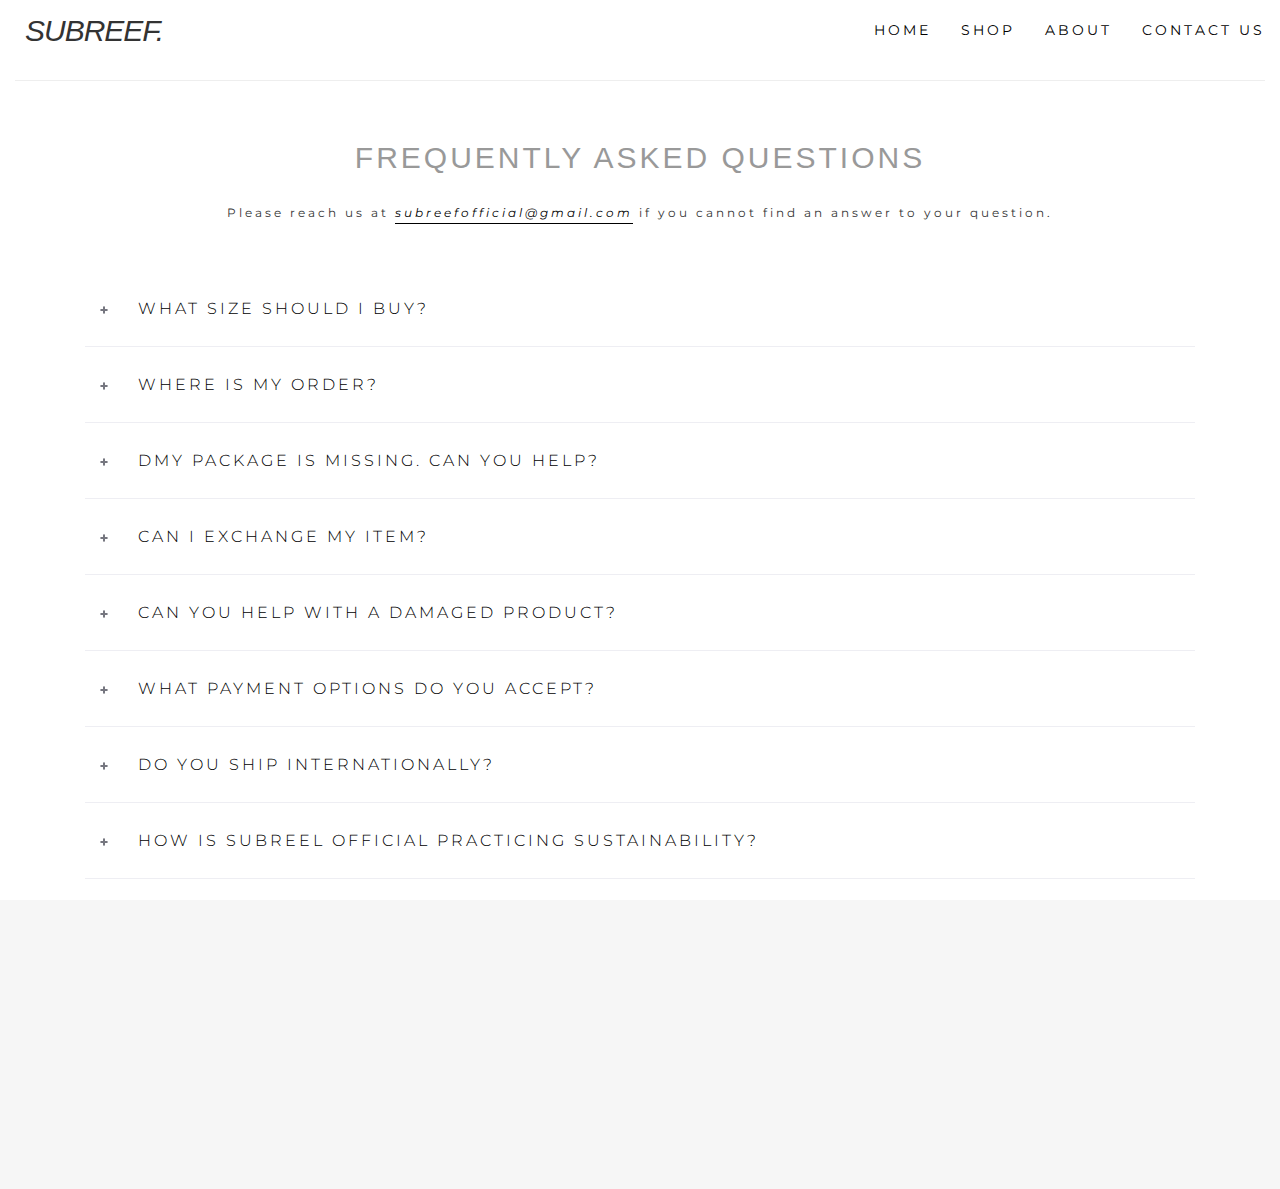
<file: faq.html>
<!DOCTYPE html>
<html lang="en">

<head>
  <title>SUBREEF OFFICIAL</title>
  <meta charset="utf-8">
  <meta name="viewport" content="width=device-width, initial-scale=1">

  <link rel="stylesheet" href="https://maxcdn.bootstrapcdn.com/bootstrap/3.4.1/css/bootstrap.min.css">
  <script src="https://ajax.googleapis.com/ajax/libs/jquery/3.6.0/jquery.min.js"></script>
  <script src="https://maxcdn.bootstrapcdn.com/bootstrap/3.4.1/js/bootstrap.min.js"></script>

  <link rel="preconnect" href="https://fonts.googleapis.com">
  <link rel="preconnect" href="https://fonts.gstatic.com" crossorigin>
  <link href="https://fonts.googleapis.com/css2?family=Montserrat:ital,wght@0,100;0,200;0,300;0,400;1,100;1,200;1,300;1,400&display=swap" rel="stylesheet">
  <script src="https://ajax.googleapis.com/ajax/libs/jquery/3.6.0/jquery.min.js"></script>
  <link rel="stylesheet" href="mystyle.css">
  <script language="javascript" src="script.js"></script>
</head>

<body class="white-box" oncontextmenu="return false">
  <nav class="navbar navbar-fixed-top">
    <div class="container-fluid">
      <div class="navbar-header">
        <button type="button" class="navbar-toggle" data-toggle="collapse" data-target="#myNavbar">
          <span class="icon-bar"></span>
          <span class="icon-bar"></span>
          <span class="icon-bar"></span>                        
        </button>
      <p class="logo" onclick="window.location.href='index.html'">SUBREEF.</p>
      </div>
      <div class="collapse navbar-collapse" id="myNavbar">
        <ul class="nav navbar-nav navbar-right">
          <li><a href="index.html">HOME</a></li>
          <li><a href="shop.html">SHOP</a></li>
          <li><a href="about.html">ABOUT</a></li>
          <li><a href="contact.html">CONTACT US</a></li>
        </ul>
      </div>
    </div>
  </nav>

  <div class="container-fluid"><br><br><br>
    <hr>
    <br>
    <div class="row">
      <div class="col-xs-12">
        <h1 class="futuras text-center gfont">FREQUENTLY ASKED QUESTIONS</h1>
      </div>
    </div>
    <br>
    <p class="text-center" style="font-size: 12px;">Please reach us at <i onclick="window.location.href='mailto:subreefofficial@gmail.com'" class="linkss">subreefofficial@gmail.com</i> if you cannot find an answer to your question.</p>
    <br><br>
    <section class="collapse-area">
    <div class="container">
      <div class="row">
        <div class="collapse-tab col-xs-12">
          <div class="panel-group" id="accordion">
            <div class="panel panel-default" id="panel1">
              <!-- Start: Tab-1 -->
              <div class="panel-heading">
                <h4 class="panel-title">
                  <a data-toggle="collapse" data-parent="#accordion" href="#collapseOne" class="collapsed">
                    WHAT SIZE SHOULD I BUY?
                    <span class="bar hidden-xs"></span>
                  </a>
                </h4>
              </div>
              <div id="collapseOne" class="panel-collapse collapse">
                <div class="panel-body">Check out the <i class="linkss" onclick="window.location.href='sizes.html'">Subreef Size Guide</i> to find measurements.
                </div>
              </div>
            </div>
            <div class="panel panel-default" id="panel2">
              <!-- Start: Tab-2 -->
              <div class="panel-heading">
                <h4 class="panel-title">
                  <a data-toggle="collapse" data-parent="#accordion" href="#collapseTwo" class="collapsed">
                    WHERE IS MY ORDER?
                    <span class="bar hidden-xs"></span>
                  </a>
                </h4>
              </div>
              <div id="collapseTwo" class="panel-collapse collapse">
                <div class="panel-body">Once an order is placed, please allow two to four business days for the order to be packed and shipped from our warehouse. Upon shipment, you will receive an email with your tracking information so you may track the package online. Please allow up to 7-15 business days for the package to arrive to you from the day your order is shipped.
                </div>
              </div>
            </div>
            <div class="panel panel-default" id="panel3">
              <!-- Start: Tab-3 -->
              <div class="panel-heading">
                <h4 class="panel-title">
                  <a data-toggle="collapse" data-parent="#accordion" href="#collapseThree" class="collapsed">
                    DMY PACKAGE IS MISSING. CAN YOU HELP?
                    <span class="bar hidden-xs"></span>
                  </a>
                </h4>
              </div>
              <div id="collapseThree" class="panel-collapse collapse">
                <div class="panel-body">Please <i class="linkss" onclick="window.location.href='contact.html'">contact us</i> if you have not received your Delivered order or it has been lost in transit by the carrier and we would be happy to assist.
                </div>
              </div>
            </div>
            <div class="panel panel-default" id="panel4">
              <!-- Start: Tab-4 -->
              <div class="panel-heading">
                <h4 class="panel-title">
                  <a data-toggle="collapse" data-parent="#accordion" href="#collapseFour" class="collapsed">
                    CAN I EXCHANGE MY ITEM?
                    <span class="bar hidden-xs"></span>
                  </a>
                </h4>
              </div>
              <div id="collapseFour" class="panel-collapse collapse">
                <div class="panel-body">At this time we are not able to offer exchanges.
                </div>
              </div>
            </div>

            <div class="panel panel-default" id="panel5">
              <!-- Start: Tab-5 -->
              <div class="panel-heading">
                <h4 class="panel-title">
                  <a data-toggle="collapse" data-parent="#accordion" href="#collapseFive" class="collapsed">
                    CAN YOU HELP WITH A DAMAGED PRODUCT?
                    <span class="bar hidden-xs"></span>
                  </a>
                </h4>
              </div>
              <div id="collapseFive" class="panel-collapse collapse">
                <div class="panel-body">We apologize that you received a damaged item. Please send a photo of the damaged product to <i class="linkss" onclick="window.location.href='mailto:subreefofficial@gmail.com'">subreefofficial@gmail.com</i> with your information and we would be happy to help you with a resolution. Please note, any damaged item outside of a 90 day return window cannot be returned or refunded.
                </div>
              </div>
            </div>

            <div class="panel panel-default" id="panel6">
              <!-- Start: Tab-6 -->
              <div class="panel-heading">
                <h4 class="panel-title">
                  <a data-toggle="collapse" data-parent="#accordion" href="#collapseSix" class="collapsed">
                    WHAT PAYMENT OPTIONS DO YOU ACCEPT?
                    <span class="bar hidden-xs"></span>
                  </a>
                </h4>
              </div>
              <div id="collapseSix" class="panel-collapse collapse">
                <div class="panel-body">We accept Visa, MasterCard, American Express, and Discover cards. Your card will be charged once your order has been shipped. 
                <br>You can also choose to pay with PayPal or use another form of payment.
              </div>
            </div>

            <div class="panel panel-default" id="panel7">
              <!-- Start: Tab-7 -->
              <div class="panel-heading">
                <h4 class="panel-title">
                  <a data-toggle="collapse" data-parent="#accordion" href="#collapseSeven" class="collapsed">
                    DO YOU SHIP INTERNATIONALLY?
                    <span class="bar hidden-xs"></span>
                  </a>
                </h4>
              </div>
              <div id="collapseSeven" class="panel-collapse collapse">
                <div class="panel-body">Yes, we offer standard and express shipping options to most countries.
                </div>
              </div>
            </div>

            <div class="panel panel-default" id="panel8">
              <!-- Start: Tab-8 -->
              <div class="panel-heading">
                <h4 class="panel-title">
                  <a data-toggle="collapse" data-parent="#accordion" href="#collapseEight" class="collapsed">
                    HOW IS SUBREEL OFFICIAL PRACTICING SUSTAINABILITY?
                    <span class="bar hidden-xs"></span>
                  </a>
                </h4>
              </div>
              <div id="collapseEight" class="panel-collapse collapse">
                <div class="panel-body">At SUBREEL OFFICIAL, we are committed to the highest ethical standards and legal compliance in all aspects of our business and product supply chain. We only work with suppliers and vendors who we believe in and share our commitment to sustainability, accountability and transparency.
                </div>
              </div>
            </div>
          </div>
        </div>
      </div>
    </div>
  </section>
  </div>
  <br><br>
  <footer class="footer text-center">
      <br><br><br>
      <p class="Copyright">
        Copyright © 2022 Subreef Official - All Rights Reserved.
      </p>
      <br><br>
      <a href="contact.html" class="links">CONTACT US</a>
      <a href="sizes.html" class="links">SIZE GUIDE</a>
      <a href="shipping.html" class="links">SHIPPING</a>
      <a href="faq.html" class="links">FAQ</a>
      <a href="privacy.html" class="links">PRIVACY POLICY</a>
      <a href="terms.html" class="links">TERMS AND CONDITIONS</a>
    </footer>
</body>
</html>
</file>
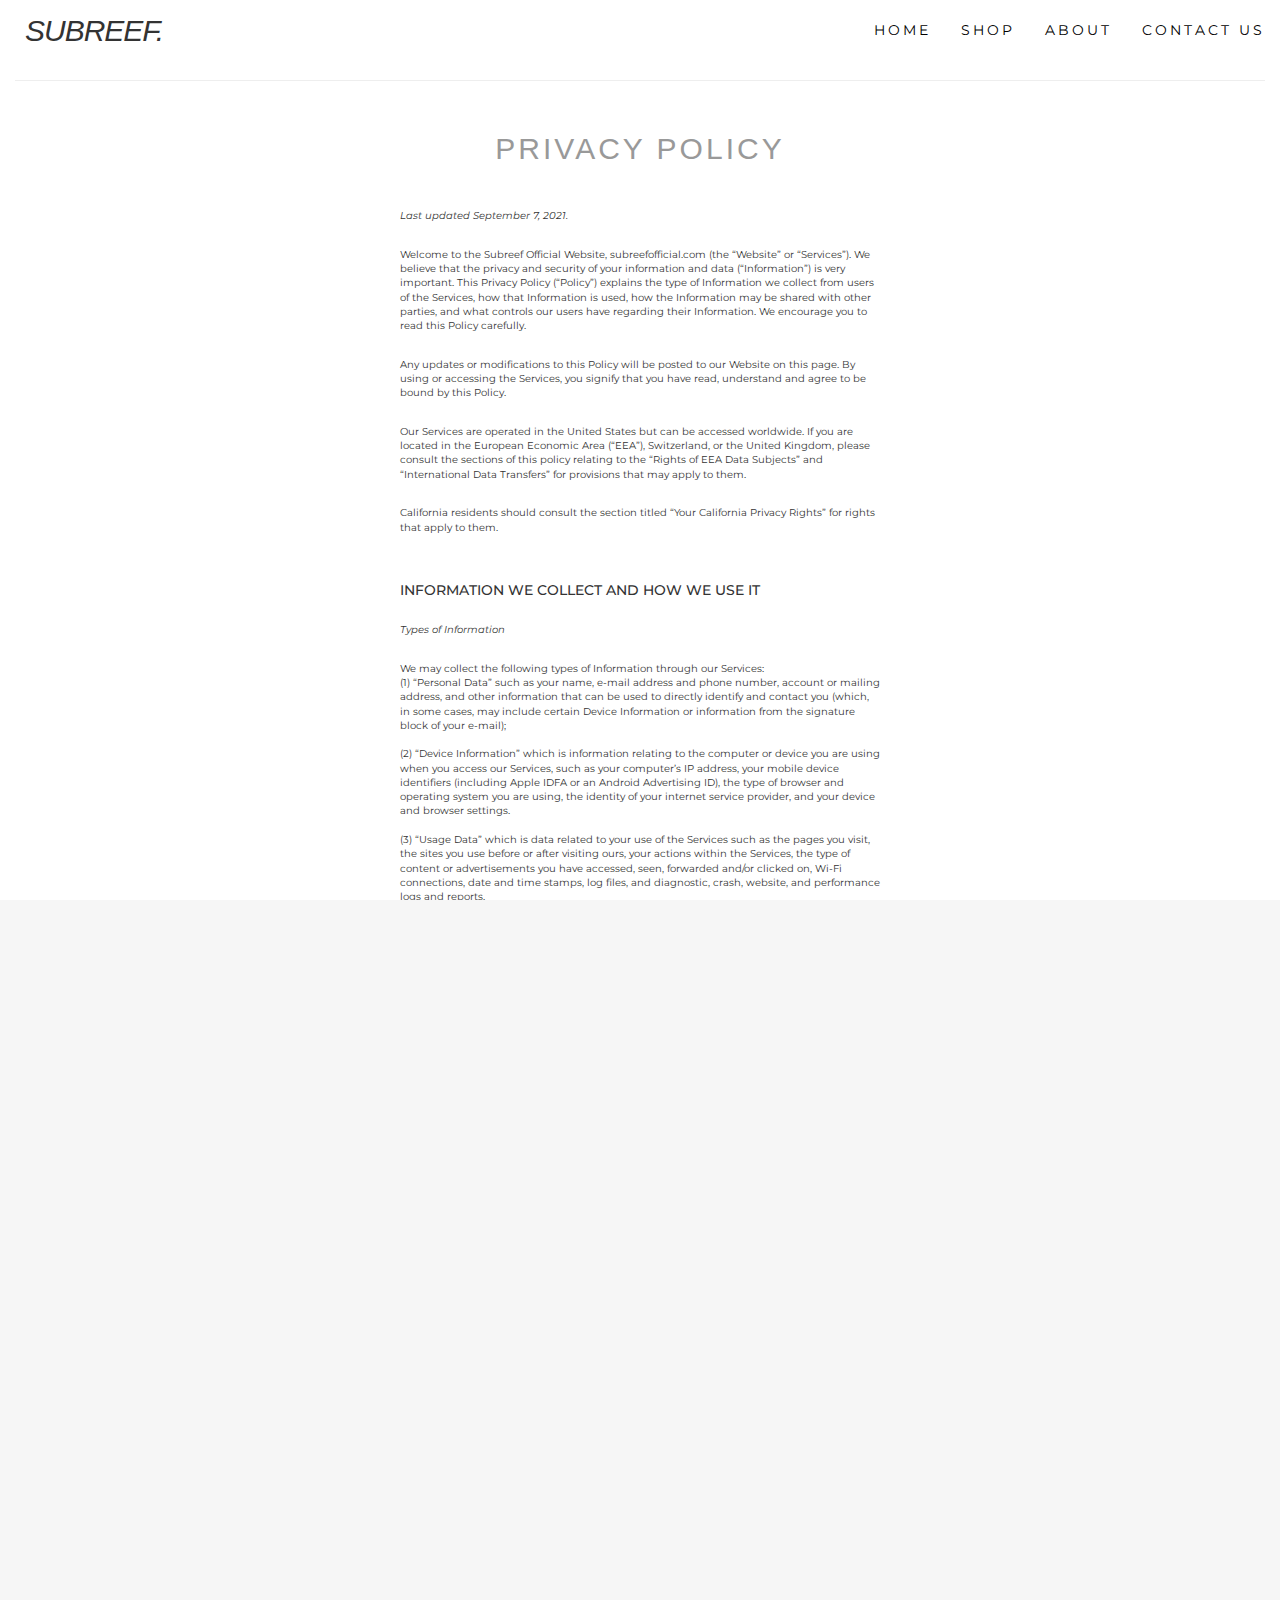
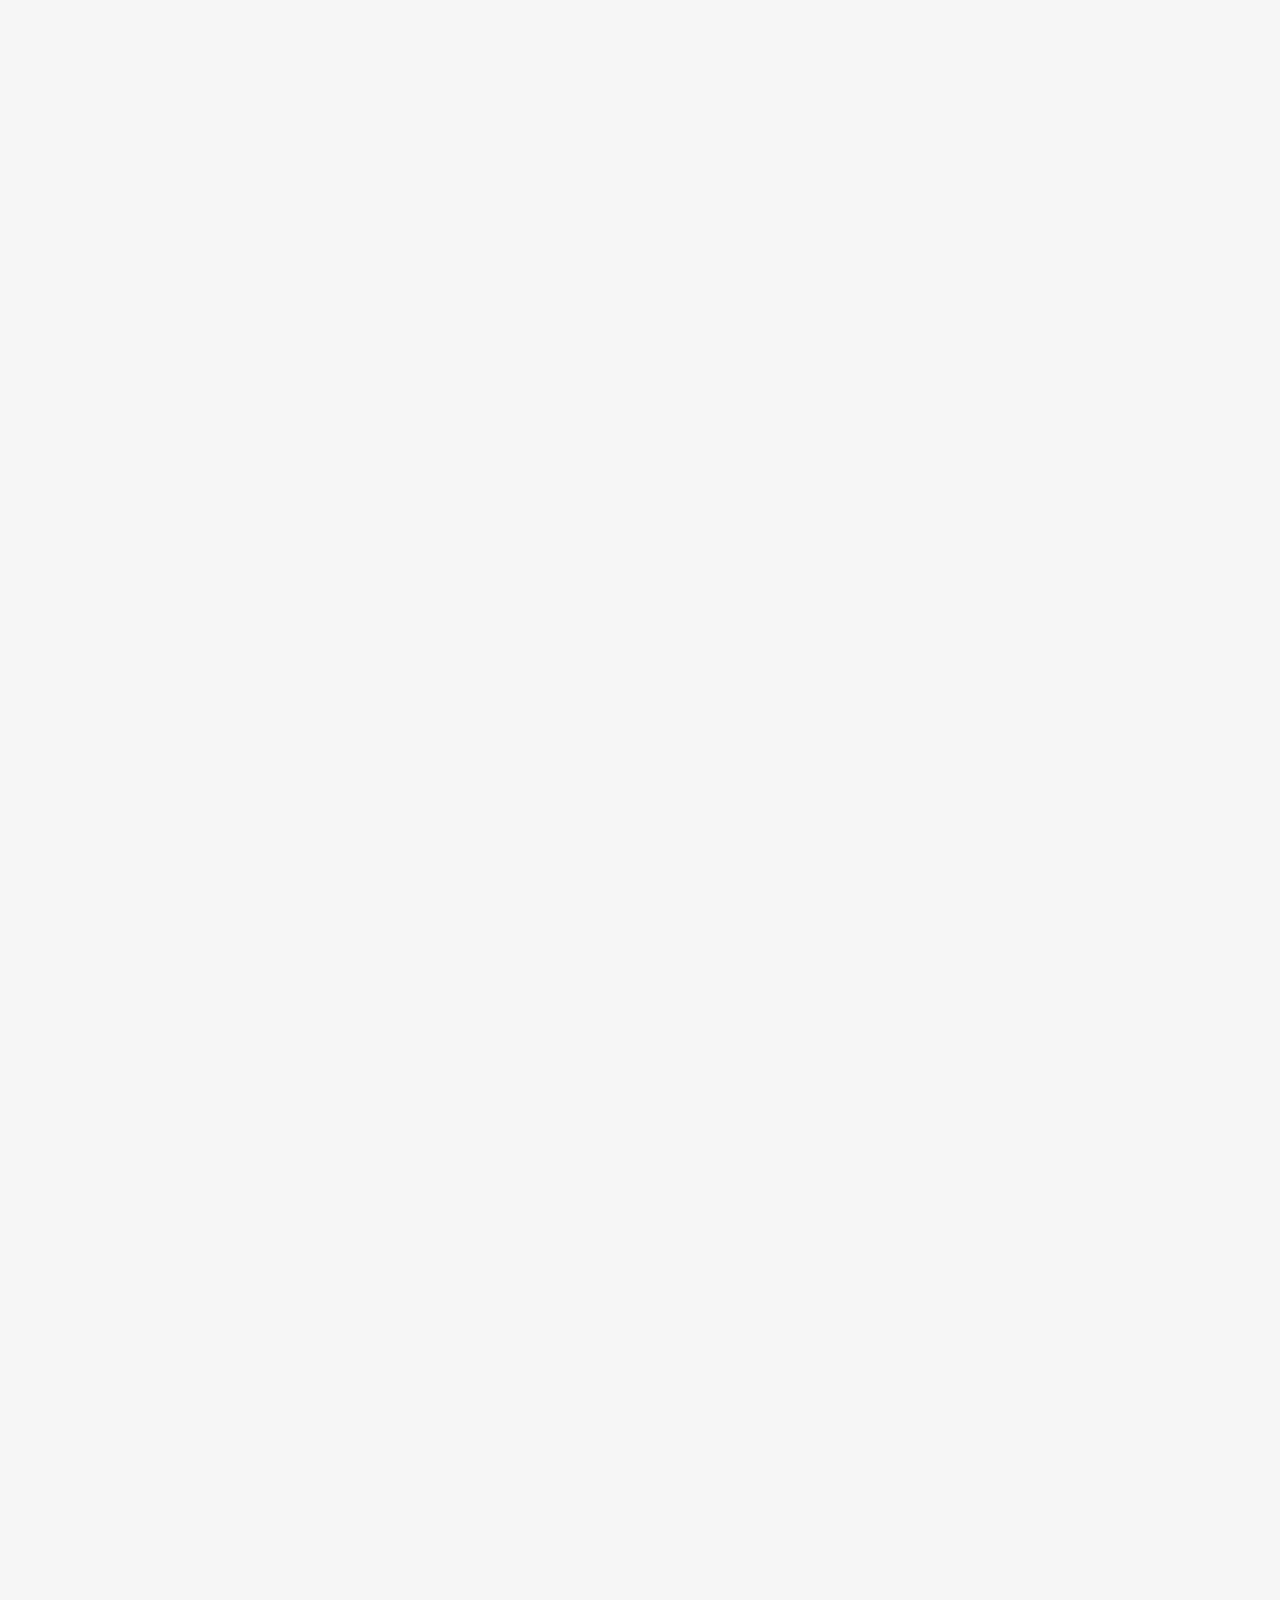
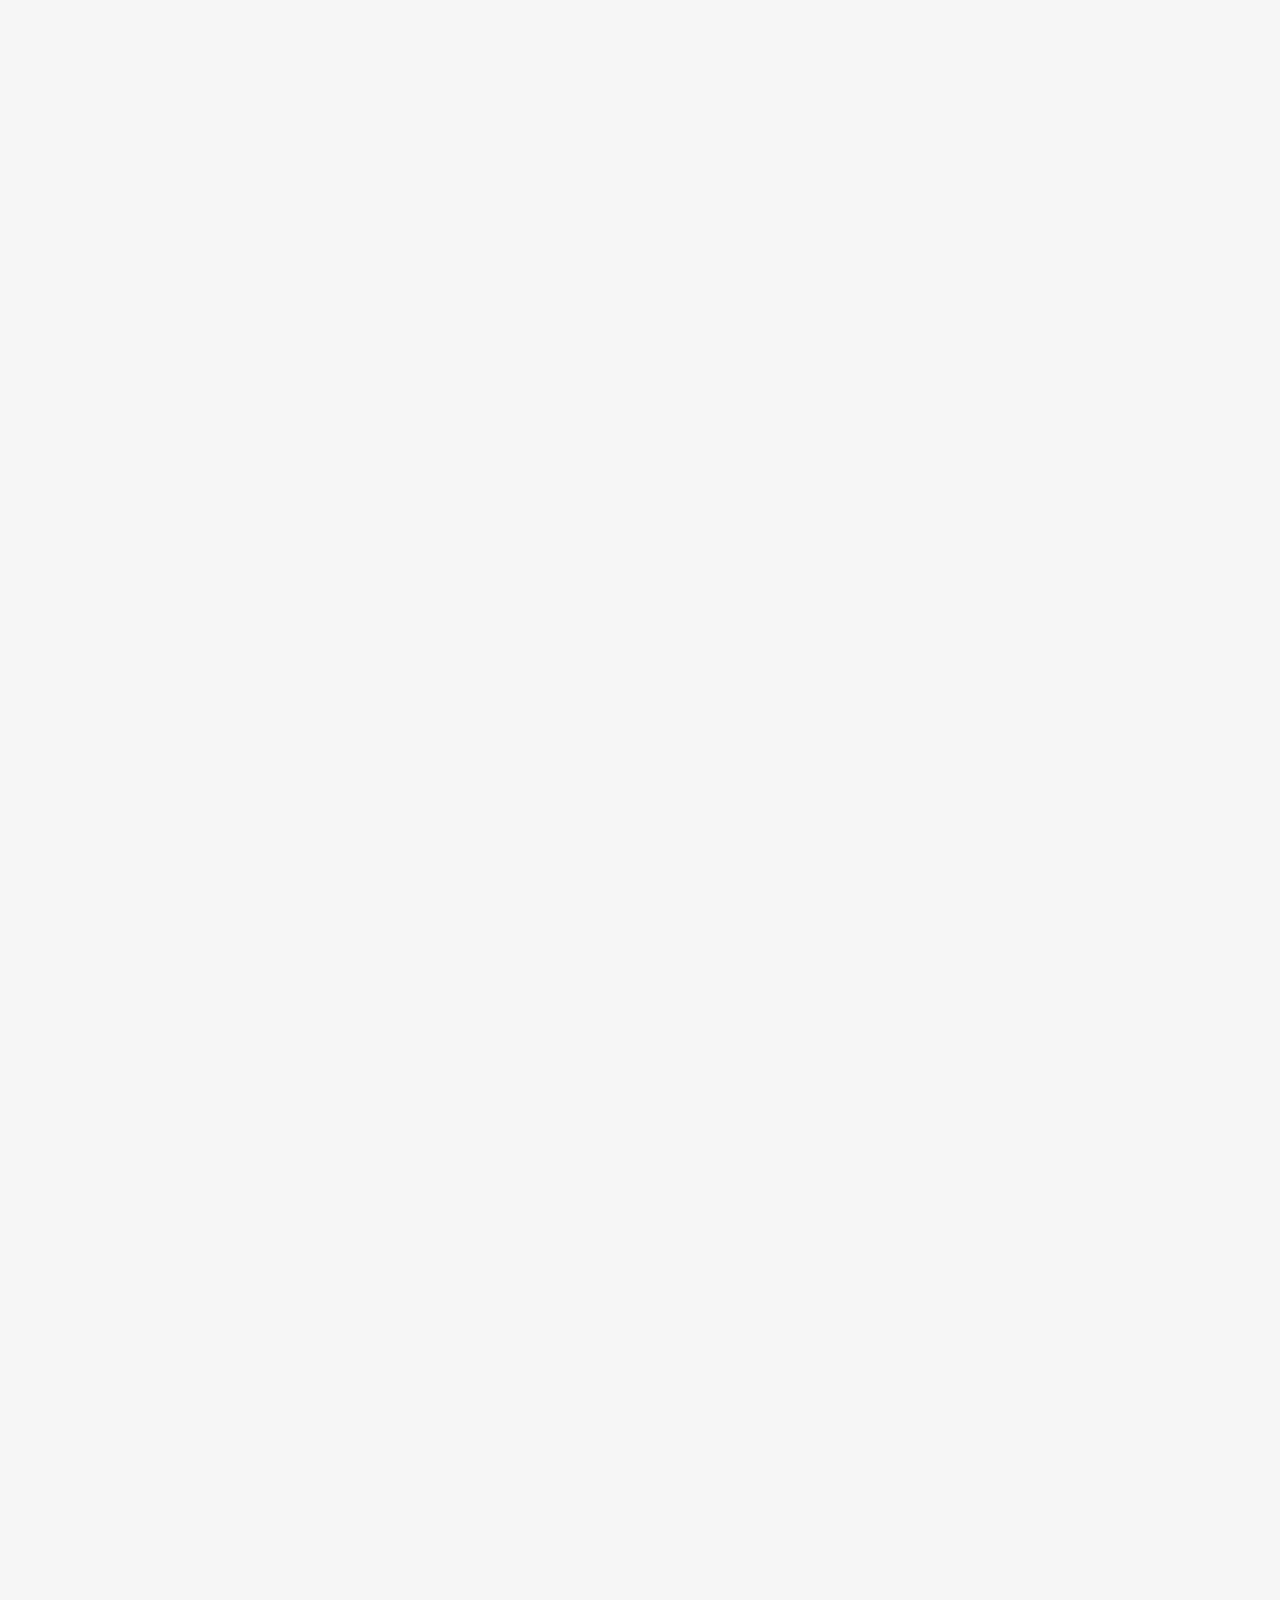
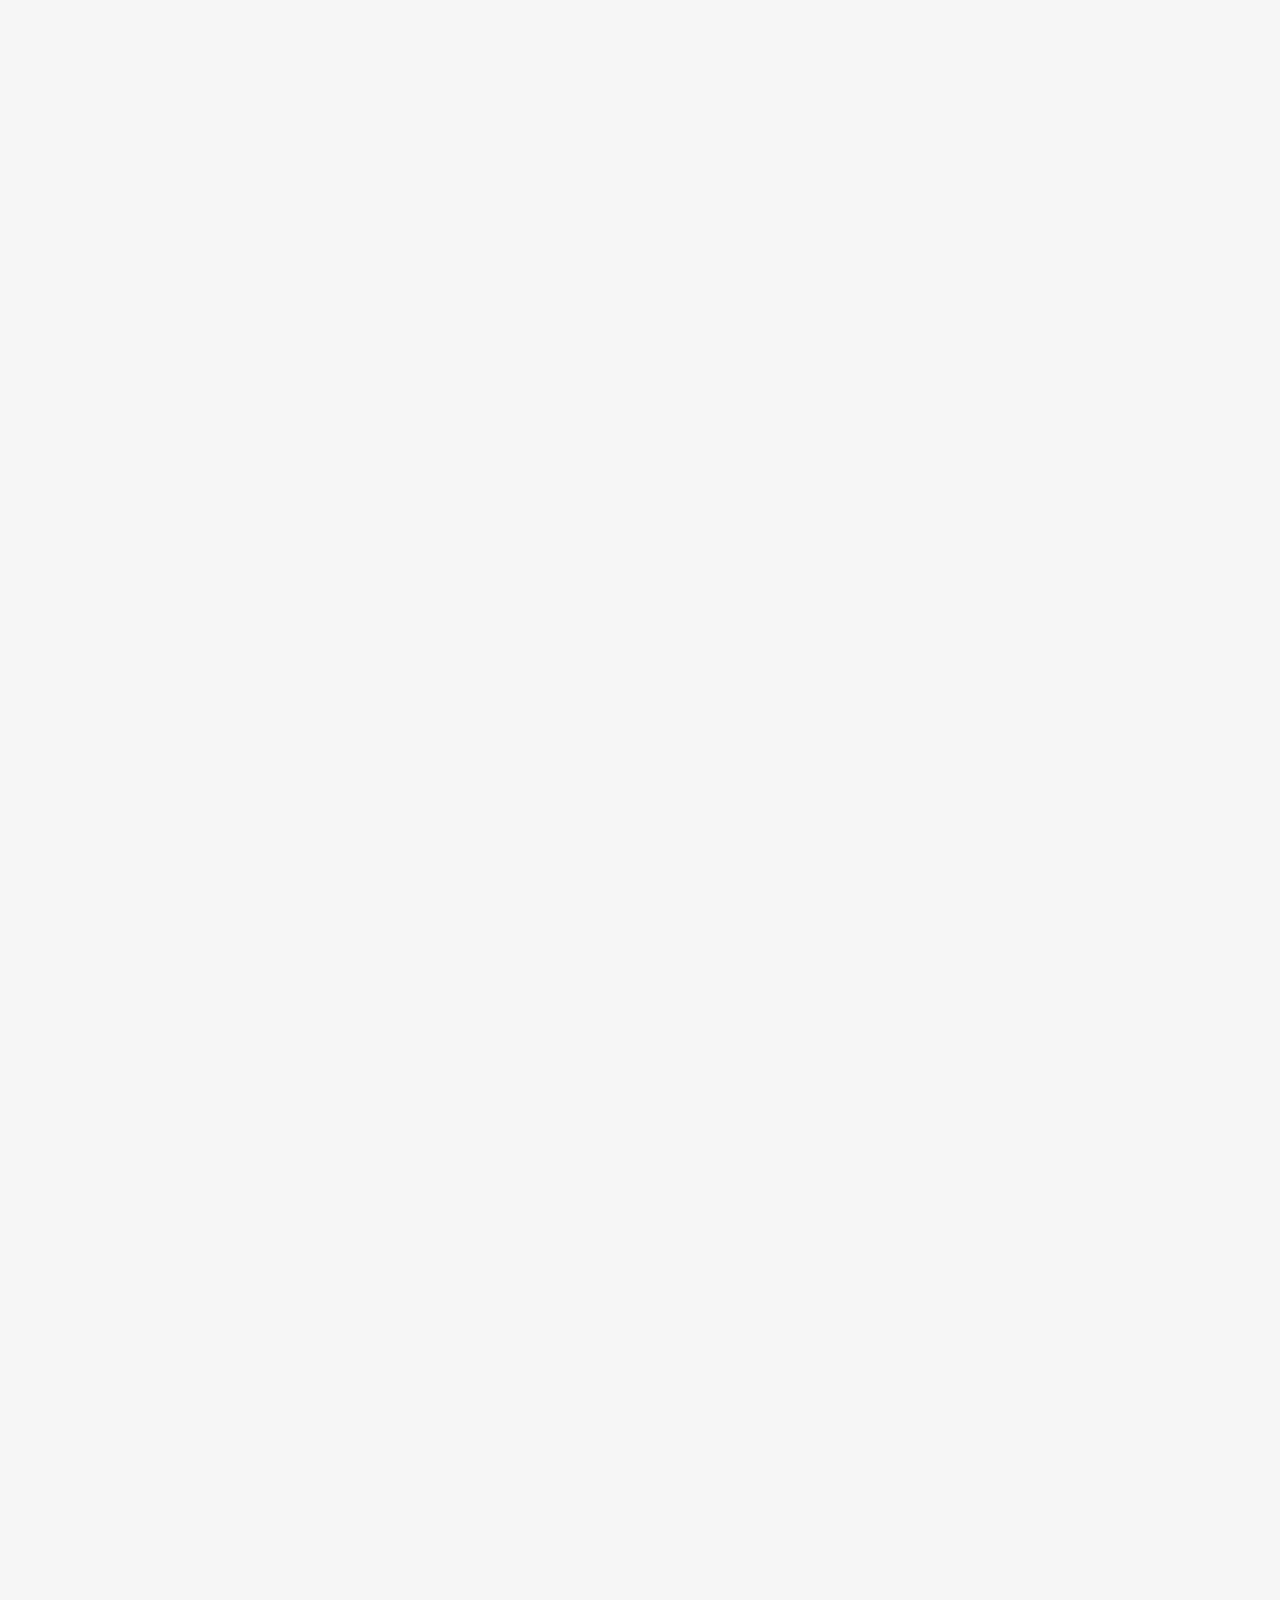
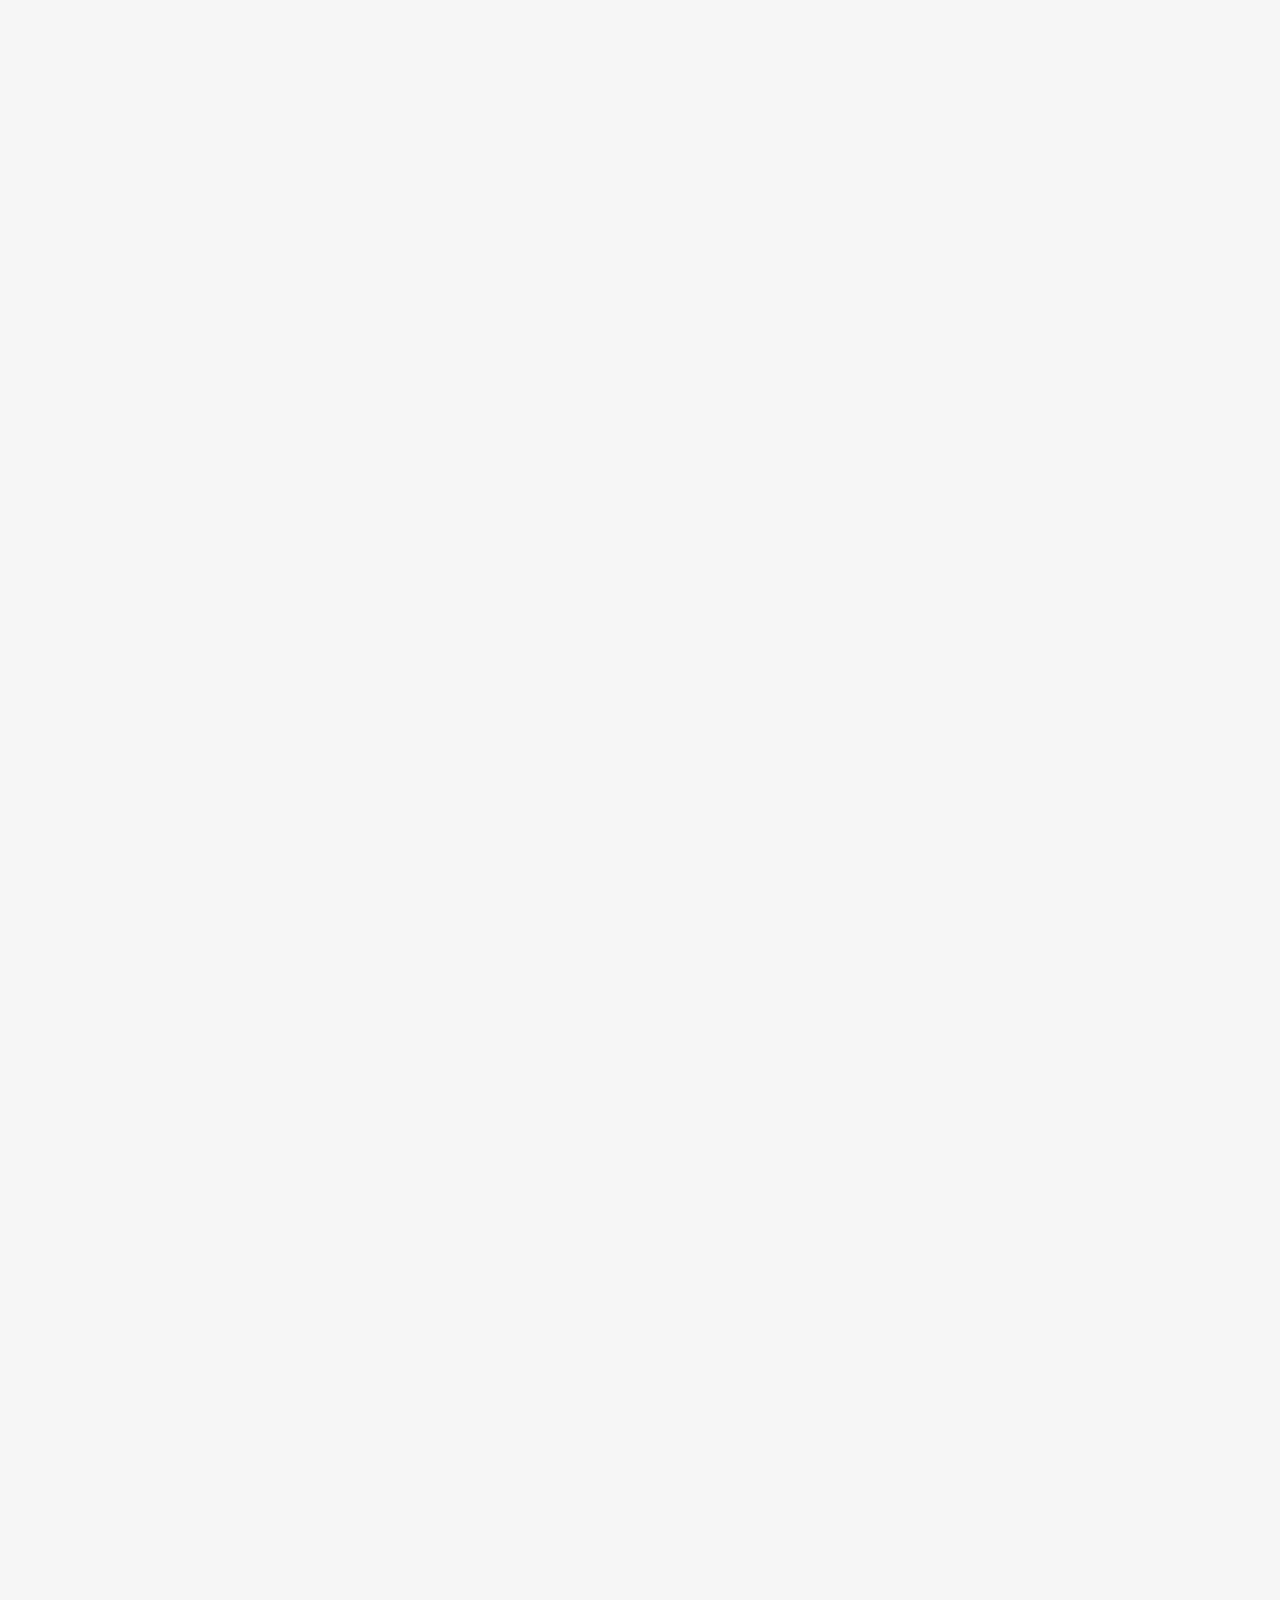
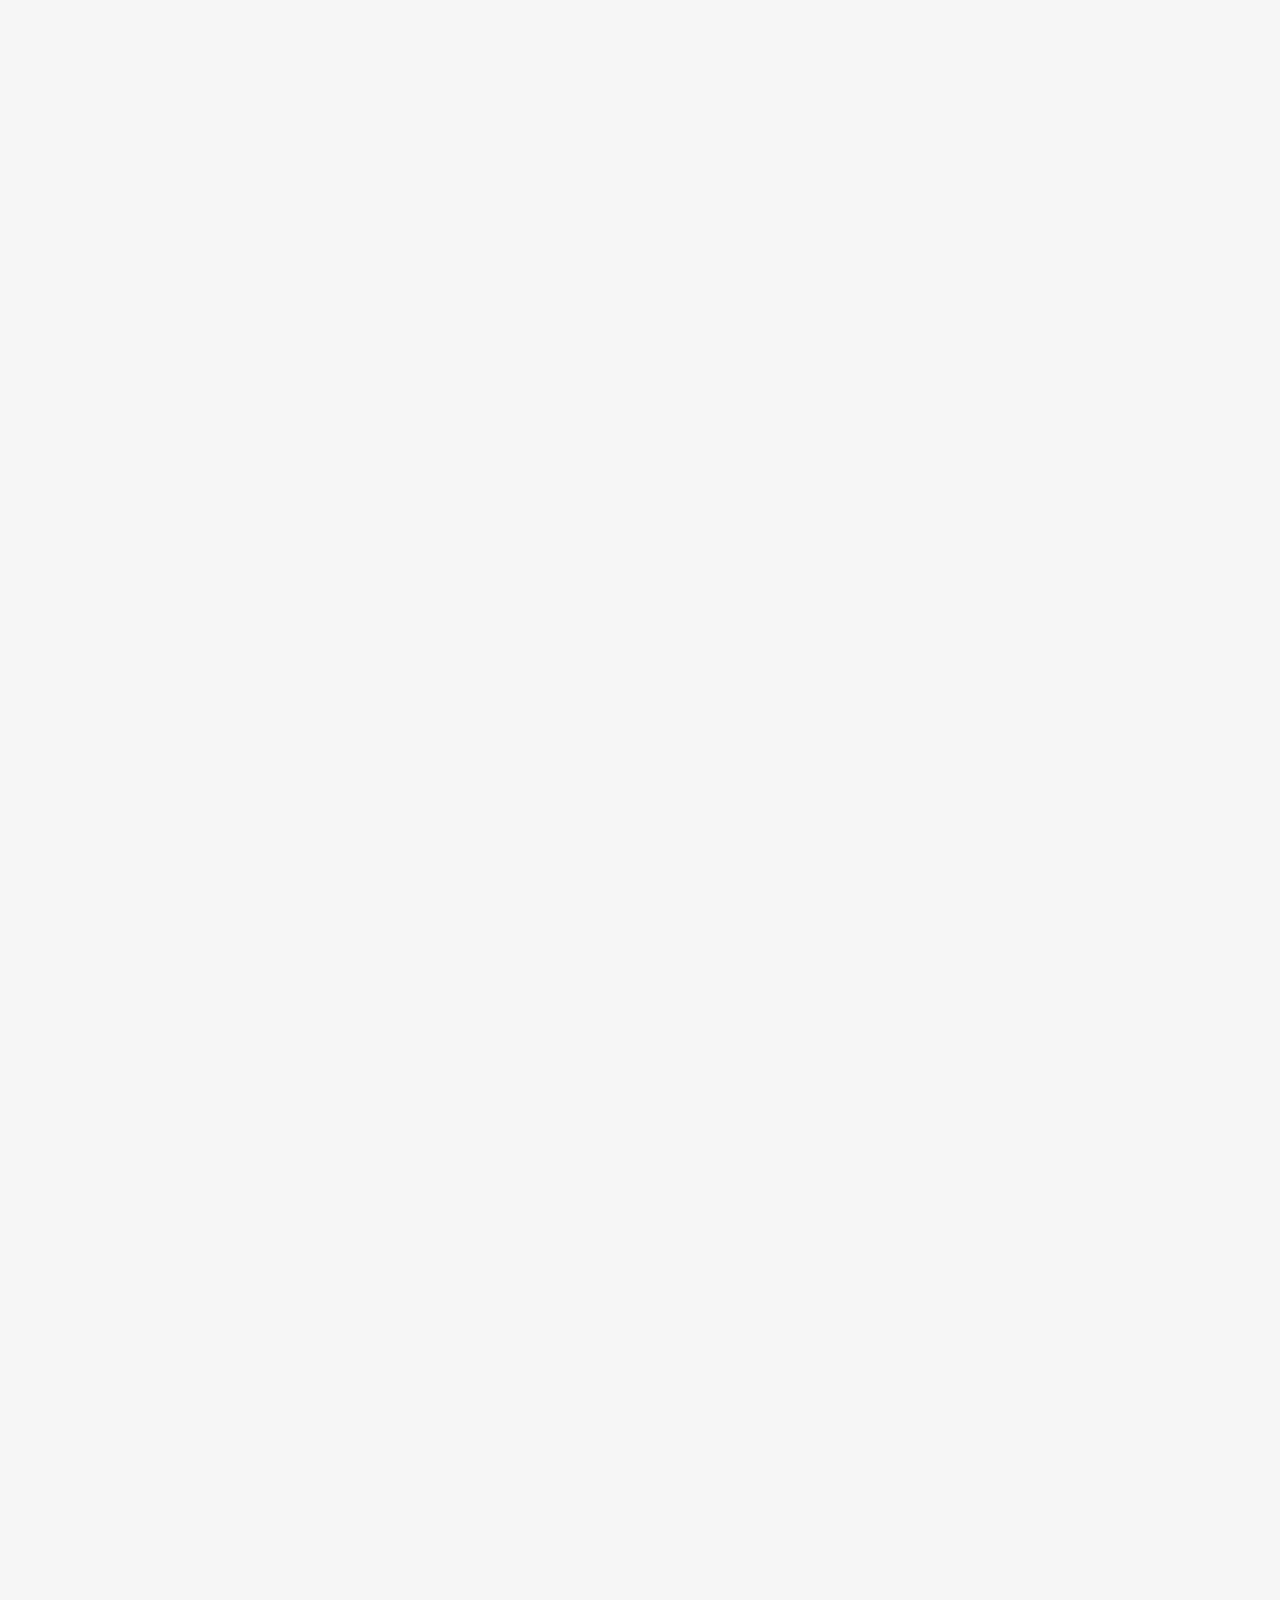
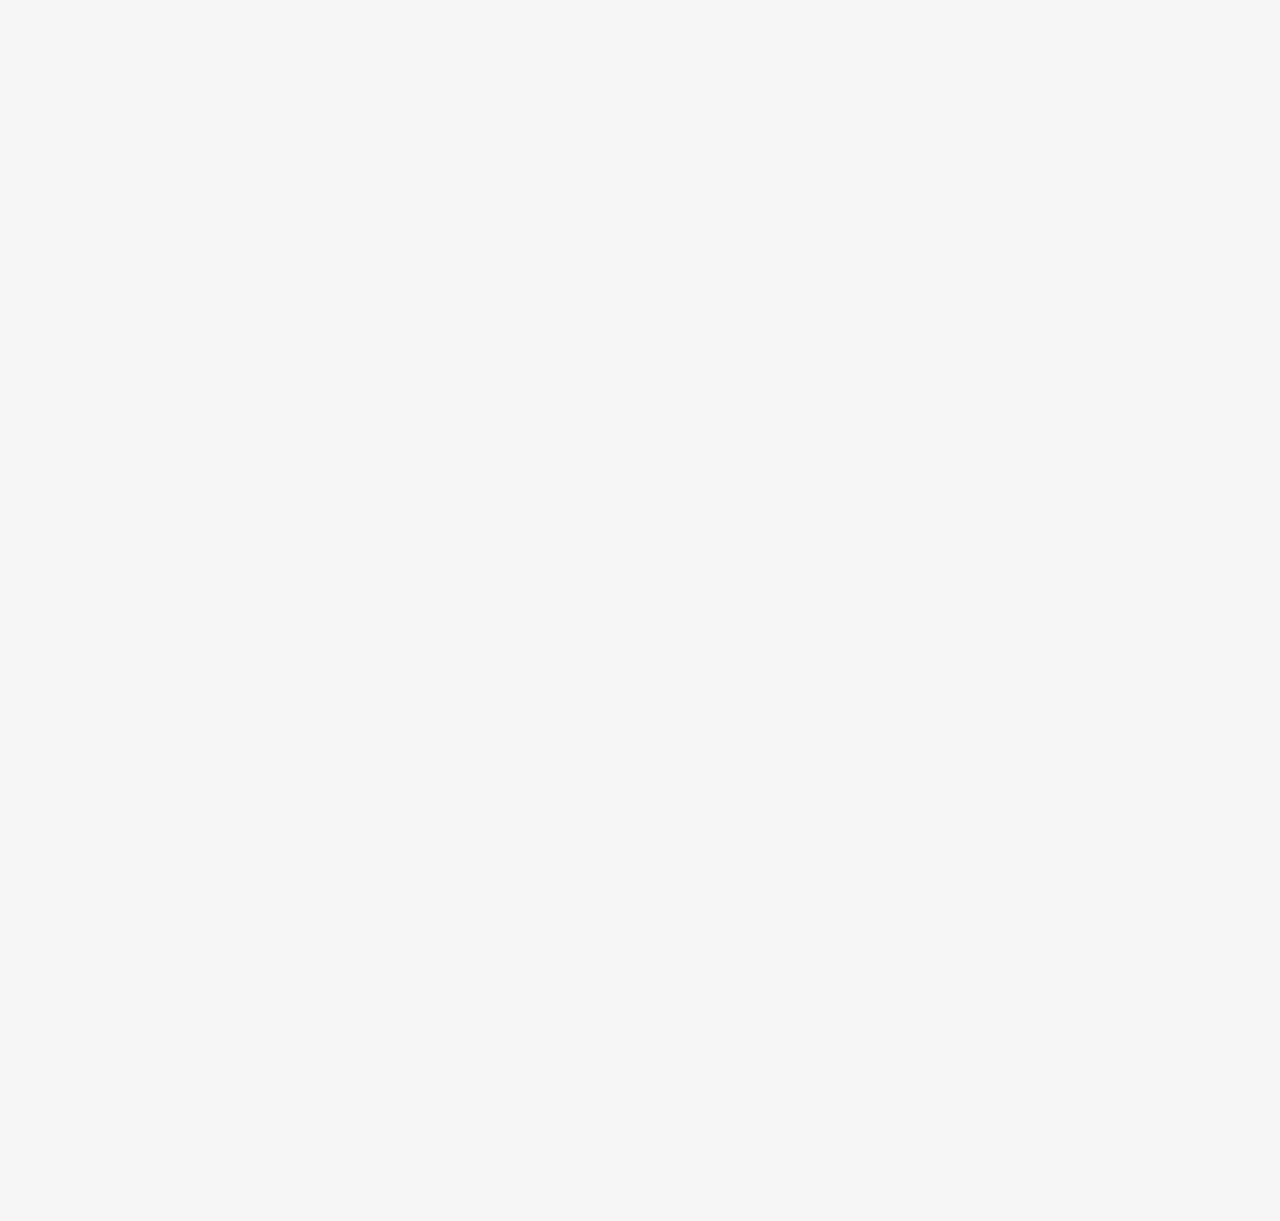
<file: privacy.html>
<!DOCTYPE html>
<html lang="en">

<head>
  <title>SUBREEF OFFICIAL</title>
  <meta charset="utf-8">
  <meta name="viewport" content="width=device-width, initial-scale=1">

  <link rel="stylesheet" href="https://maxcdn.bootstrapcdn.com/bootstrap/3.4.1/css/bootstrap.min.css">
  <script src="https://ajax.googleapis.com/ajax/libs/jquery/3.6.0/jquery.min.js"></script>
  <script src="https://maxcdn.bootstrapcdn.com/bootstrap/3.4.1/js/bootstrap.min.js"></script>

  <link rel="preconnect" href="https://fonts.googleapis.com">
  <link rel="preconnect" href="https://fonts.gstatic.com" crossorigin>
  <link href="https://fonts.googleapis.com/css2?family=Montserrat:ital,wght@0,100;0,200;0,300;0,400;1,100;1,200;1,300;1,400&display=swap" rel="stylesheet">
  <script src="https://ajax.googleapis.com/ajax/libs/jquery/3.6.0/jquery.min.js"></script>
  <link rel="stylesheet" href="mystyle.css">
  <script language="javascript" src="script.js"></script>
</head>

<body class="white-box" oncontextmenu="return false">
  <nav class="navbar navbar-fixed-top">
    <div class="container-fluid">
      <div class="navbar-header">
        <button type="button" class="navbar-toggle" data-toggle="collapse" data-target="#myNavbar">
          <span class="icon-bar"></span>
          <span class="icon-bar"></span>
          <span class="icon-bar"></span>                        
        </button>
      <p class="logo" onclick="window.location.href='index.html'">SUBREEF.</p>
      </div>
      <div class="collapse navbar-collapse" id="myNavbar">
        <ul class="nav navbar-nav navbar-right">
          <li><a href="index.html">HOME</a></li>
          <li><a href="shop.html">SHOP</a></li>
          <li><a href="about.html">ABOUT</a></li>
          <li><a href="contact.html">CONTACT US</a></li>
        </ul>
      </div>
    </div>
  </nav>

  <div class="container-fluid"><br><br><br>
    <hr>
    <br><h1 class="futura text-center gfont">PRIVACY POLICY</h1>
  </div>
  <div class="container-fluid paragraph paragraphss" style="font-size: 10px;">
    <br><br><br>
    <p><i>Last updated September 7, 2021.</i></p>
    <br>
    <p>Welcome to the Subreef Official Website, subreefofficial.com (the “Website” or “Services”).  We believe that the privacy and security of your information and data (“Information”) is very important. This Privacy Policy (“Policy”) explains the type of Information we collect from users of the Services, how that Information is used, how the Information may be shared with other parties, and what controls our users have regarding their Information. We encourage you to read this Policy carefully.</p>
    <br>
    <p>Any updates or modifications to this Policy will be posted to our Website on this page. By using or accessing the Services, you signify that you have read, understand and agree to be bound by this Policy.</p>
    <br>
    <p>Our Services are operated in the United States but can be accessed worldwide. If you are located in the European Economic Area (“EEA”), Switzerland, or the United Kingdom, please consult the sections of this policy relating to the “Rights of EEA Data Subjects” and “International Data Transfers” for provisions that may apply to them.</p>
    <br>
    <p>California residents should consult the section titled “Your California Privacy Rights” for rights that apply to them.</p>
    <br><br>
    <h5>INFORMATION WE COLLECT AND HOW WE USE IT</h5>
    <br>
    <p><i>Types of Information</i></p>
    <br>
    <p>We may collect the following types of Information through our Services:

    <br>(1) “Personal Data” such as your name, e-mail address and phone number, account or mailing address, and other information that can be used to directly identify and contact you (which, in some cases, may include certain Device Information or information from the signature block of your e-mail);<br>

    <br>(2) “Device Information” which is information relating to the computer or device you are using when you access our Services, such as your computer’s IP address, your mobile device identifiers (including Apple IDFA or an Android Advertising ID), the type of browser and operating system you are using, the identity of your internet service provider, and your device and browser settings.<br>

    <br>(3) “Usage Data” which is data related to your use of the Services such as the pages you visit, the sites you use before or after visiting ours, your actions within the Services, the type of content or advertisements you have accessed, seen, forwarded and/or clicked on, Wi-Fi connections, date and time stamps, log files, and diagnostic, crash, website, and performance logs and reports.<br>

    <br>As described in more detail below, we collect Personal Data only when you provide it to us but may collect other types of Information whenever you use our Services through automated means such as software developer kits, cookies and web beacons (which are discussed in more detail below).</p>

    <br><i>Personal Data</i>

    <p>You may enter the Website and browse its content without submitting any Personal Data. However, we will need to collect relevant Personal Data to provide you with certain services offered by the Services, including if you choose to create an account on our website, contact us or otherwise communicate with us in any way, subscribe or opt in to our newsletter, alerts, or other communications, subscribe or opt in to SMS messages, sign up for product waitlists, participate in a contest or promotion, order our products, submit product reviews, questions, feedback or user comments, complete an optional survey, contact customer service or otherwise interact with the Services.</p>

    <p>We use the Personal Data that we collect to respond to your requests, communicate with you regarding the Services and our content, send you promotional or marketing communications, guard against potential fraud, provide product information, service your requests and orders, and provide you with the applicable services, features or functionality associated with your submission. When you submit Personal Data through the Services, whether by directly providing it to us upon request or voluntarily disclosing it through comments, you are giving your consent to the collection, use and disclosure of your Personal Data as set forth in this Privacy Policy.</p>

    <br><i>Device Information & Usage Data</i>

    <p>Whether or not you submit Personal Data, any time you visit our Services, we or our service providers may collect, store or accumulate certain Device Information and Usage Data. This Information may be used in furtherance of the purposes described above with respect to Personal Data and in aggregate form for internal business purposes, such as optimizing the Services, evaluating the popularity of content, generating statistics and developing marketing plans, and otherwise for general administrative, analytical, research, optimization, and security purposes.</p>

    <br><i>Information to and from Social Networks</i>

    <p>We may provide functionality that will allow you to connect to our Services through a third-party social network such as Facebook, Twitter or Instagram (each, a “Social Network”). If you connect through a Social Network, we may collect Personal Data from your profile, such as your name, username, and e-mail address, and we will use that Personal Data for the purposes set forth herein. In addition, our Services may offer social sharing features which will allow you to “Share” or “Like” on a Social Network. If you decide to use such features, it may allow the sharing and collection of Information both to and from such Social Network, so you should check the privacy policy of each Social Network before using such features.</p>

    <br><br><h5>SHARING OF INFORMATION</h5>

    <p>In no event will we disclose, rent, sell or share any of your Personal Data to third parties for direct marketing purposes. We only share your Information with third parties for the purposes described below.</p>


    <p>We contract with companies or individuals to provide certain services related to the functionality and features of the Services, including content streaming, email and hosting services, software development, data management, orders, payment processing, management of forms, quizzes and polls, customer service, returns, live chat, marketing, fraud prevention, product review and questions, and administration of contests and other promotions. We call them our “Service Providers.” We may share your Information with Service Providers as appropriate for them to perform their services for us and our Service Providers are permitted to use your Information only for such purposes. </p>

    <p>The server automatically logs the IP address you use to access our website as well as other information about your visit such as the pages accessed, information requested, the date and time of the request, the source of your access to our website (e.g. the website or URL (link) which referred you to our website), and your browser version and operating system.</p>

    <p>In certain instances, as with Paypal and Afterpay, which process payments, you may also be directed to a third-party website which is governed by its own privacy policy:</p>

    <br><br>https://www.paypal.com/us/webapps/mpp/ua/privacy-full
    <br><br>https://www.afterpay.com/privacy-policy

    <p>We may also share or transfer Device Information and Usage Data in aggregated, anonymized form with or to our affiliates, licensees, partners and Service Providers for administrative, analytical, research, optimization, and security purposes, but no such Information will be linked with your Personal Data or be used to identify or contact you.</p>

    <p>Finally, we may share your Information: (i) In response to subpoenas, court orders, or other legal process; to establish or exercise our legal rights; to defend against legal claims; or as otherwise required by law. In such cases we reserve the right to raise or waive any legal objection or right available to us; (ii) When we believe it is appropriate to investigate, prevent, or take action regarding illegal or suspected illegal activities; to protect and defend the rights, property, or safety of our company, our users, or others; and in connection with the enforcement of our Terms of Use and other agreements; or (iii) In connection with a corporate transaction, such as a divestiture, merger, consolidation, or asset sale, or in the unlikely event of bankruptcy.</p>

    <br><br><h5>AUTOMATED DATA COLLECTION / COOKIES</h5>



    <br><p>We may use certain automatic analytics and tracking technologies to assist us in performing a variety of functions, including storing your Information, collecting Device Information and Usage Data, understanding your use of the Services and customizing the content offered to you on the Services. We may use platforms like Google Analytics to provide aggregated or anonymized information relating to demographics, geography, interests or affinities. Other technologies we may use include:</p>

    <p>(1) Cookies. Cookies are text files placed in your computer's browser to store your preferences. We use cookies or other tracking technologies to understand site and Internet usage and to improve or customize the Services and the content, offerings, or advertisements you see on the Services. For example, we may use cookies to personalize your experience on the Services or remember any settings you have chosen. Most web browsers automatically accept cookies, but you can usually configure your browser to prevent this. However, not accepting cookies may make certain features of the Services unavailable to you.</p>

    <p>(2) Web Beacons. We may also use "web beacons" or clear GIFs, or similar technologies, which are small pieces of code placed on a web page or in an email, to monitor the behavior and collect data about the visitors viewing a web page or email. For example, web beacons may be used to count the users who visit a web page or to deliver a cookie to the browser of a visitor viewing that page. Web beacons may also be used to provide information on the effectiveness of our email campaigns (e.g., open rates, clicks, forwards, etc.).</p>

    <p>(3) Mobile Device Identifiers and SDKs. We also sometimes use, or partner with publishers or app developer platforms that use, mobile Software Development Kits ("SDKs") that are incorporated into the Services to collect Information, such as mobile identifiers (e.g., IDFAs and Android Advertising IDs), geolocation information, and other information about your device or use of the Services. A mobile SDK may act as the mobile version of a web beacon (see "Web Beacons" above).</p>

    <p>By visiting the Services, whether as a registered user or otherwise, you acknowledge, and agree that you are giving us your consent to track your activities and your use of the Services through the technologies described above, as well as similar technologies developed in the future, and that we may use such tracking technologies in the emails we send to you. Please note that no such tracking technologies will collect any Personal Data from you unless you choose to submit it to us and that data relating to you individually is not shared with any third parties.</p>

    <p>For more information about our cookie policy, click here.</p>





    <br><br><h5>PERSONAL DATA RETENTION</h5>



    <p>We retain the Personal Data we receive as described in this Privacy Policy for as long as you use the Services or as necessary to fulfill the purpose(s) for which it was collected, resolve disputes, establish legal defenses, conduct audits, pursue legitimate business purposes, enforce our agreements, and comply with applicable laws.</p>





    <br><br><h5>PRIVACY AND SECURITY</h5>



    <p>We take reasonable precautions to protect our customers' Personal Data against loss, misuse, unauthorized disclosure, alteration, and destruction. However, please remember that no transmission of data over the Internet or any wireless network can be guaranteed to be 100% secure. As a result, while we strive to protect your Personal Data, we cannot ensure or warrant the security of any Information that you transmit to us or from us, and you do so at your own risk. You hereby acknowledge that we are not responsible for any intercepted information sent via the Internet, and you hereby release us from any and all claims arising out of or related to the use of intercepted information in any unauthorized manner.</p>

    <p>If you believe your Personal Data is being improperly used by us or any third party, please immediately notify us via email at subreefofficial@gmail.com.</p>





    <br><br><h5>USE OF AUTOMATED DECISION MAKING AND PROFILING</h5>



    <p>Except to the extent personal data is used by third-party ad networks for online behavioral advertising, neither we, nor service providers on our behalf, engage in profiling or automated decision making activities that produce legal and/or similarly significant effects upon you.</p>





    <br><br><h5>CHILDEN UNDER 16</h5>



    <p>Children under 16 years of age are not permitted to use the Services. We do not knowingly collect or solicit Personal Data directly from anyone under the age of 16. If you are under 13, please do not send any Personal Data about yourself to us, including your name, address, telephone number, or email address. In the event that we learn that we have collected Personal Data from a child under age 13, we will delete that information as quickly as possible. If you are a parent or guardian of a child under 13 years of age and you believe your child has provided us with Personal Data, please contact us at subreefofficial@gmail.com.</p>





    <br><br><h5>LINKS TO THIRD PARTY PLATFORMS</h5>



    <p>Our Services or communications may contain links to third party websites, over which we exercise no control, including the form of embedded content, sponsored content or co-branded content. Except as set forth in this Policy, we do not share your Personal Data with those third parties and are not responsible for the privacy policies of any third party or their management of your Personal Data. Because they may treat your Information differently than we do, we suggest you read the privacy policies on those third-party websites prior to submitting any Personal Data to such sites.</p>

    <p>In addition, you may be redirected to a third-party platform for certain functions, including returns, forms, and customer service. See above section regarding “Sharing of Information.”</p>





    <br><br><h5>YOUR RIGHTS</h5>



    <br><i>Opting Out of Communications</i>

    <p>As described above, we may use the Personal Data we collect from you to send you newsletters or other communications from us, including those promotional or marketing in nature. If you do not want to receive such communications, you can opt out by clicking here.</p> 

    <p>You may also at any time opt out of receiving communications from us by sending an e-mail to subreefofficial@gmail.com with the subject line “Opt Out.”</p>

    <p>At your option, you may communicate through text messages regarding your orders and our products. You may withdraw permission to communicate with you by text message at any time by texting “STOP”. For more information or assistance, contact us at subreefofficial@gmail.com. Please see our Messaging Terms & Conditions for additional information and terms that apply to our text message program.</p>

    <br><i>Disallowing Cookies and Location Data Collection</i>

    <p>You can opt out of the collection and use of certain information, which we collect about you by automated means, by changing the settings in the device you use to access the Services. In addition, your browser may tell you how to be notified and opt out of receiving certain types of cookies. Please note, however, that without cookies you may not be able to use some or all of the features of the Services.<br>
    The online advertising industry also provides websites from which you may opt out of receiving targeted ads from data partners and other advertising partners that participate in self-regulatory programs. You can access these and learn more about targeted advertising and consumer choice and privacy, at:</p>



    <br>http://optout.networkadvertising.org
    <br>http://www.youronlinechoices.eu
    <br>https://youradchoices.ca/choices
    <br>http://optout.aboutads.info



    <br><br><i> Your Right to Access, Review, and Delete Personal Data</i>

    <p>Under certain laws, including the General Data Protection Regulation (“GDPR”) and the California Consumer Privacy Act (“CCPA”), you may have the right to: obtain confirmation that we hold Personal Data about you, request access to and receive information about the Personal Data we maintain about you, restrict the use of the data, receive the data in a portable format, receive copies of the Personal Data we maintain about you, update and correct inaccuracies in your Personal Data, object to the continued processing or use of your Personal Data, complain to a supervisory authority, and have the Personal Data blocked, anonymized or deleted, as appropriate. The right to access Personal Data may be limited in some circumstances by local law. If you qualify, in order to exercise these rights, please contact us as set forth below.<br>
    E-mail: subreefofficial@gmail.com</p>

    <p>We may ask you to provide additional information for identity verification purposes, or to verify that you are in possession of an applicable email account.</p>

    <p>Please understand, however, that we reserve the right to retain an archive of such Personal Data for a commercially reasonable time to ensure that its deletion does not affect the integrity of our data; and we further reserve the right to retain an anonymous version of such Information.</p>



    <br><i>Do Not Track</i>

    <p>We use analytics systems and providers and participate in ad networks that process Personal Information about your online activities over time and across third-party websites or online services, and these systems and providers may provide some of this information to us. We process or comply with any web browser’s “do not track” signal or similar mechanisms.
    Note, however, that you may find information about how to opt out of online behavioral advertising and/or block or reject certain tracking technologies in the section caption “Disallowing Cookies and Location Data Collection” above.</p>





    <br><br><h5>YOUR CALIFORNIA PRIVACY RIGHTS</h5>



    <br><i>Last Updated: September 7th, 2021</i>

    <p>This California Privacy Notice (“California Notice”) supplements the Privacy Policy and applies solely to visitors, users, and others who reside in the State of California (“consumers” or “you”). Subreef Official. (“Subreef Official”, “we”, “us”, “our”) adopted this California Notice to comply with California privacy laws, including the California Consumer Privacy Act (“CCPA”). Any terms defined in the CCPA and not defined here have the same meaning when used in this California Notice</p>

    <h5>I. NOTICE OF COLLECTION AND USE OF PERSONAL INFORMATION</h5>

    <p>We collect information that identifies, relates to, describes, is reasonably capable of being associated with, or could reasonably be linked, directly or indirectly, with a particular consumer or household (“Personal Information”). In addition, we may collect data that is not identifiable to you or otherwise associated with you, such as aggregated data, and is not Personal Information. To the extent this data is stored or associated with Personal Information, it will be treated as Personal Information; otherwise, the data is not subject to this notice.</p>



    <br><u>Categories of Personal Information</u>

    <p>Within the last twelve (12) months, we have collected the following categories of Personal Information:<br><br>

    Identifiers such as a real name, account name, email address, online identifier, internet protocol address, mobile device identifier (including Apple IDFA or an Android Advertising ID), or other similar identifiers.<br>
    Personal information categories listed in the California Customer Records statute (Cal. Civ. Code 1798.80(e)), such as your name, account or mailing address, phone number, credit card number, and debit card number.<br>
    Commercial information, including records of personal property, products or services purchased, obtained, or considered, or other purchasing or consuming histories or tendencies.
    Internet or other electronic network activity information, such as the pages you visit; the sites you use before or after visiting ours; your actions within the Services; the type of content or advertisements you have accessed, seen, forwarded and/or clicked on; Wi-Fi connections; date and time stamps; log files; and diagnostic, crash, website, and performance logs and reports.<br>
    Geolocation data.<br>
    Audio, electronic, visual, thermal, olfactory, or similar information, such as voicemails on our customer service phone line.<br>
    Inferences drawn from any of the information above to create a profile about a consumer reflecting the consumer’s preferences, characteristics, and shopping behavior.</p>

    <p>We will not collect additional categories of Personal Information other than those categories listed above. If we intend to collect additional categories of Personal Information, we will provide you with a new notice at or before the time of collection.</p>



    <br><u>Use of Personal Information</u>

    <p>We collect and process your Personal Information for the following business and commercial purposes:<br>

    Responding to your requests, communicating with you regarding the Services and our content, providing product information, servicing your requests and orders, and providing you with the applicable services, features or functionality associated with your submission(s).
    Marketing our products and services to you, including sending you promotional or marketing communications, which may include contests, promotions, and special offers for products and services.<br>
    For internal business purposes, such as optimizing the Services, evaluating the popularity of content or effectiveness of our marketing campaigns, generating statistics and developing marketing plans, and otherwise for general administrative, analytical, research, optimization, and security purposes.<br>
    Understanding your use of the Services and improving or customizing the Services and the content, offerings, or advertisements you see on the Services.<br>
    Detecting security incidents, protecting against malicious, deceptive, fraudulent, or illegal activity, and prosecuting those responsible for that activity.<br>
    Debugging to identify and repair errors that impair existing intended functionality.<br>
    Complying with applicable laws, regulations, rules and requests of relevant law enforcement and/or other governmental agencies, or for other purposes, as permitted or required by law.
    As necessary or appropriate to protect the rights, property, and safety of our users, us, and other third parties.</p>

    <p>We will not use the Personal Information we collected for materially different, unrelated, or incompatible purposes without providing you with notice.</p>



    <br><u>Sources of Personal Information</u>

    <br>We collect Personal Information from the following categories of sources:

    <p><b>From You.</b> For example, if you choose to create an account on our website; contact us or otherwise communicate with us in any way; subscribe or opt in to our newsletter, alerts, or other communications; subscribe or opt in to SMS messages; sign up for product waitlists; participate in a contest or promotion, order our products; submit product reviews, questions, feedback or user comments; complete an optional survey; contact customer service; or otherwise interact with the Services.<br>
    <b>From our Service Providers.</b> For example, we contract with companies or individuals to provide certain services related to the functionality and features of the Services, including content streaming; email and hosting services; software development; data management; orders, payment processing; management of forms, quizzes and polls; customer service; returns; live chat; marketing; fraud prevention; product review and questions; and administration of contests and other promotions. See our Privacy Policy for more information about our services providers.<br>
    <b>Operating Systems and Platforms.</b> For example, we automatically collect information relating to the computer or device you are using when you access our Services, such as your computer’s IP address, your mobile device identifiers, the type of browser and operating system you are using, and your device and browser settings.<br>
    <b>Data Analytics Providers.</b> For example, we and our technology providers automatically collect data related to your use of the Services through the use of logging and analytics tools (such as Google Analytics), cookies, pixel tags, and other tracking technologies and as a result of your use of and access to the Services, such as the pages you visit, the sites you use before or after visiting ours, your actions within the Services, the type of content or advertisements you have accessed, seen, forwarded and/or clicked on, Wi-Fi connections, date and time stamps, log files, and diagnostic, crash, website, and performance logs and reports.
    <b>Advertising Networks.</b> For example, ad networks, such as Google, to serve advertisements across the Internet. These advertisers use cookies, pixel tags, and other tracking technologies to collect information about your online activity and provide online behavioral advertising.<br>
    <b>Social Networks.</b> For example, if you connect to our Services through a third-party social network such as Facebook, Twitter or Instagram (each, a “Social Network”), we may collect Personal Information from your profile, such as your name, username, and e-mail address..</p>

    <u>Sharing of Personal Information</u>

    <p>Within the last twelve (12) months, we have shared the following categories of Personal Information for a business purpose with the following categories of third parties:</p>

    <br>Category 1: Advertising Networks and Social Networks
    <br>Category 3: Advertising Networks and Social Networks
    <br>Category 4: Advertising Networks and Social Networks
    <br>Category 5: Advertising Networks and Social Networks

    <p>Finally, we may share your Personal Information: (i) in response to subpoenas, court orders, or other legal process; to establish or exercise our legal rights; to defend against legal claims; or as otherwise required by law; (ii) when we believe it is appropriate to investigate, prevent, or take action regarding illegal or suspected illegal activities; to protect and defend the rights, property, or safety of our company, our users, or others; and in connection with the enforcement of our Terms of Service and other agreements; or (iii) in connection with a corporate transaction, such as a divestiture, merger, consolidation, or asset sale, or in the unlikely event of bankruptcy.</p>



    <br><br><u>II. YOUR CALIFORNIA PRIVACY RIGHTS</u>

    <p>California’s “Shine the Light” law, permits our users who are California residents to request and obtain from us a list of what personal information (if any) we disclosed to third parties for their own direct marketing purposes in the previous calendar year and the names and addresses of those third parties. Requests may be made only once per year per person, must be sent to subreeefofficial@gmail.com, and are free of charge. However, we do not disclose personal information protected under the “Shine the Light” law to third parties for their own direct marketing purposes.</p>

    <p>The CCPA provides California residents with the following rights:</p>

    <p>1. Right to Know: You have the right to request that we disclose certain information to you about the Personal Information we collected, used, disclosed, and sold about you in the past 12 months. This includes a request to know any or all of the following:</p>

    <br>The categories of Personal Information collected about you;
    <br>The categories of sources from which we collected your Personal Information;
    <br>The categories of Personal Information that we have sold or disclosed about you for a business purpose;
    <br>The categories of third parties to whom your Personal Information was sold or disclosed for a business purpose;
    <br>Our business or commercial purpose for collecting or selling your Personal Information; and
    <br>The specific pieces of Personal Information we have collected about you.

     <p>2. Data Portability: You have the right to request a copy of Personal Information we have collected and maintained about you in the past 12 months.</p>

    <p>3. Right to Deletion: You have the right to request that we delete the Personal Information we collected from you and maintained, subject to certain exceptions. Please note that if you request deletion of your Personal Information, we may deny your request or may retain certain elements of your Personal Information if it is necessary for us or our service providers to:</p>

    <p>Complete the transaction for which the Personal Information was collected, provide a good or service requested by you, or reasonably anticipated within the context of our ongoing business relationship with you, or otherwise perform a contract between our business and you.
    Detect security incidents, protect against malicious, deceptive, fraudulent, or illegal activity; or prosecute those responsible for that activity.
    Debug to identify and repair errors that impair existing intended functionality.
    Exercise free speech, ensure the right of another consumer to exercise his or her right of free speech, or exercise another right provided for by law.
    Comply with the California Electronic Communications Privacy Act pursuant to Chapter 3.6 (commencing with Section 1546) of Title 12 of Part 2 of the Penal Code.
    Engage in public or peer-reviewed scientific, historical, or statistical research in the public interest that adheres to all other applicable ethics and privacy laws, when the deletion of the information is likely to render impossible or seriously impair the achievement of such research, if you have provided informed consent.
    To enable solely internal uses that are reasonably aligned with your expectations based on your relationship with us.
    Comply with a legal obligation.
    Otherwise use the Personal Information, internally, in a lawful manner that is compatible with the context in which you provided the information.</p>

    <p>4. Right to Opt-In to Financial Incentives: You have the right to opt-in to financial incentives. You also have the right to opt-out at any time. Please see the “Notice of Financial Incentive(s)” section below for more information about the financial incentive(s) and/or price or service difference(s) that we may offer.</p>

     <p>5. Right to Opt-Out/In: You have the right to opt-out of the sale of your Personal Information. You also have the right to opt-in to the sale of Personal Information. Please see our Notice of Right to Opt-Out on our “Do Not Sell My Personal Information” page for more information about your opt-out/in rights. You may also opt out via phone at 1-833-796-0136 PIN: 987987.</p>

     <p>6. Right to Non-Discrimination: You have the right not to receive discriminatory treatment by us for the exercise of your CCPA privacy rights. Unless permitted by the CCPA, we will not:</p>

    <br>Deny you goods or services.
    <br>Charge you different prices or rates for goods or services, including through granting discounts or other benefits, or imposing penalties.
    <br>Provide you a different level or quality of goods or services.
    <br>Suggest that you may receive a different price or rate for goods or services or a different level or quality of goods or services.

    <p>Some of our products and services, however, may require your Personal Information. If you choose not to provide your Personal Information that is necessary to provide any aspect of our products or services, you may not be able to use those products or services. In addition, as described in the section captioned “Your Rights” in the Privacy Policy, it is possible to change your browser settings to block the automatic collection of certain information.</p>



     <br><br><u>III. SUBMITTING A VERIFIED CONSUMER REQUEST</u>

    <p>To exercise your Right to Know, Data Portability, and Right to Delete, you must provide us with sufficient information to allow us to verify your identity, and describe your request with sufficient detail that allows us to properly understand, evaluate, and respond to it. Once we receive the information you provide to us, we will review it and determine if more information is necessary to verify your identity as required by law, and we may request additional information in order to do so.</p>

    <p>To exercise your California privacy rights described above, please submit a verifiable request to us by:</p>

    <p>Emailing us at subreefofficial@gmail.com.</p>

    <p>Only you, or a person authorized by you to act on your behalf, may make a verifiable consumer request related to your Personal Information.</p>

    <p>You may only make a verifiable consumer request for Right to Know or Data Portability twice within a 12-month period. The verifiable consumer request must:</p>

    <p>Provide sufficient information that allows us to reasonably verify you are the person about whom we collected Personal Information or an authorized representative. We will need to verify your identity with at least two (2) pieces of information, such as name and email address.<br>
    Describe your request with sufficient detail that allows us to properly understand, evaluate, and respond to it.</p>

    <p>We may deny your request if we are unable to verify your identity or have reason to believe that the request is fraudulent.</p>



    <br><br><h5>Consumer Request by an Authorized Agent</h5>

    <p>If any authorized agent submits a consumer request on your behalf, in order to confirm that person or entity’s authority to act on your behalf and verify the authorized agent’s identity, we require the below items:</p>

    <p>To verify your authorization to request on behalf of a California resident, provide one or more of the following: (1) California Secretary of State authorization, (2) written permission from the California resident, or (3) power of attorney.<br>
    Sufficient information to verify the authorized agent’s identity, depending on the nature of the request.<br>
    To verify the identity of the California resident for whom the request is being made, provide the information set forth above for verification of the consumer request.</p>

    <p>We cannot respond to your request or provide you with Personal Information if we cannot verify your identity or authority to make the request and confirm the Personal Information relates to you. We will only use Personal Information provided in a verifiable consumer request to verify the request’s identity or authority to make the request.</p>

    <p>We will acknowledge receipt of the request within ten (10) business days of its receipt. We will respond to a verifiable consumer request within forty-five (45) days of its receipt. If we require more time (up to 90 days), we will inform you of the reason and extension period in writing. We will deliver our written response by mail or electronically, at your option. Any disclosures we provide will only cover the 12-month period preceding the receipt of the verifiable consumer request. The response we provide will also explain the reasons we cannot comply with a request, if applicable. For Data Portability requests, we will provide the responsive information in a portable and, to the extent technically feasible, in a readily useable format that allows you to transmit the information to another entity without hindrance.</p>

    <p>We do not charge a fee to process or respond to your verifiable consumer request unless it is excessive, repetitive, or manifestly unfounded. If we determine that the request warrants a fee, we will tell you why we made that decision and provide you with a cost estimate before completing your request.</p>



    <br><br><u>IV. SALE OF PERSONAL INFORMATION</u>

    <p>We do not sell your Personal Information to third parties for money. However, the CCPA defines “sale” broadly, and that definition could include information that we have shared with certain technology providers that provide certain services to us, including delivering advertisements that we believe may be of interest to you. In the past twelve (12) months, we have “sold” (as defined under the CCPA) the following categories of Personal Information to the following categories of third parties:</p>

    <br>Category 1: Advertising Networks and Social Networks
    <br>Category 3: Advertising Networks and Social Networks
    <br>Category 4: Advertising Networks and Social Networks
    <br>Category 5: Advertising Networks and Social Networks

    <p>We “sell” (as defined under the CCPA) your Personal Information for the following business or commercial purposes:</p>

    <p>Marketing our products and services to you, including sending you promotional or marketing communications, which may include contests, promotions, and special offers for products and services.
    <br>Auditing related to a current interaction with the consumer and concurrent transactions, including, but not limited to, counting ad impressions to unique visitors, verifying positioning and quality of ad impressions.</p>

    <p>We do not and will not knowingly sell the Personal Information of minors under the age of 16 without affirmative authorization.</p>



    <br><br><u>Do Not Track</u>

    <p>We use analytics systems and providers and participate in ad networks that process Personal Information about your online activities over time and across third-party websites or online services, and these systems and providers may provide some of this information to us. We currently process or comply with any web browser’s “do not track” signal or similar mechanisms.</p>

    <p>Note, however, that you may find information about how to opt out of online behavioral advertising and/or block or reject certain tracking technologies in our Privacy Policy.</p>



    <br><br><u>V. NOTICE OF FINANCIAL INCENTIVE(S)</u>

    <p>From time to time, we may offer a financial incentive and/or price or service difference to our customers related to the collection of Personal Information. This Notice of Financial Incentive(s) explains the financial incentives or price or service differences that we may offer, so that you can make an informed decision on whether you would like to participate.</p>

    <p>Customers who sign up for our emails may receive a coupon code on their next purchase. You can opt-in to receive this code by providing your email address and/or phone number. You have the right to withdraw your consent to participate at any time and can do so by clicking on the “Unsubscribe” link at the bottom of our marketing communications.</p>

    <p>Generally, we do not assign monetary or other value to Personal Information. However, in the event we are required by law to assign such value in the context of financial incentives or price or service differences that we offer, we have valued the Personal Information collected and used as being equal to the value of the discount code or financial incentive offered, and the calculation of the value is based upon a reasonable and good-faith estimate often involving the consideration of (i) the categories of Personal Information collected (e.g., email addresses and phone numbers), (ii) the value of the discount offered, and (iii) the value of the total purchase (excluding taxes and fees). The disclosure of the value described herein is not intended to waive, nor should be interpreted as a waiver to, our proprietary or business confidential information, including trade secrets, and does not constitute any representation with regard to generally accepted accounting principles or financial accounting standards.</p>



    <br><br><u>VI. MODIFICATIONS AND UPDATES TO THIS CALIFORNIA NOTICE</u>

    <p>This California Notice replaces all previous disclosures we may have provided to you about our information practices with respect to the Services. We reserve the right, at any time, to modify, alter, and/or update this California Notice, and any such modifications, alterations, or updates will be effective upon our posting of the revised California Notice. We will use reasonable efforts to notify you in the event material changes are made to our processing activities and/or this California Notice, such as by posting a notice on the Services or sending you an email. Your continued use of the Services following our posting of any revised California Notice will constitute your acknowledgement of the amended California Notice.</p>



    <br><br><u>VII. ADDITIONAL INFORMATION AND ASSISTANCE</u>

    <p>If you have any questions or concerns about this California Notice and/or how we process Personal Information, please contact us at:</p>
    <br>E-mail: subreefofficial@gmail.com





    <br><br><h5>YOUR NEVADA PRIVACY RIGHTS</h5>



    <p>Nevada law permits our users who are Nevada consumers to request that their personal data not be sold (as defined under applicable Nevada law), even if their personal data is not currently being sold. Requests may be sent to subreefofficial@gmail.com.</p>





    <br><br><h5>INTERNATIONAL DATA TRANSFERS</h5>



    <p>If you are located outside the United States, including in the EEA, we transfer Personal Data for processing in the United States, including Personal Information sent via e-mails or when you make an order. Under the GDPR, we are considered a “controller” of the Personal Data of EEA Data Subjects. By using the Services outside the United States, you acknowledge that we will transfer your data to, and store your Personal Data in, the United States, which may have different data protection rules than in your country, and Personal Data may become accessible as permitted by law in the United States, including law enforcement and/or national security authorities in the United States. For transfers of data into and out of the EEA, pursuant to Article 46 of the GDPR, we use standard contractual clauses adopted by the European Commission.</p>

    <br><i>Rights of EEA Residents</i>

    <p>This section of the Privacy Policy is applicable to individuals located in the EEA, Switzerland, and the United (“EEA Data Subjects”).</p>

    <p>Our purpose for collecting and processing Personal Data from EEA Data Subjects is to provide them with the features and functionalities of our Services and information regarding our Services. The legal basis for processing Personal Data is because it is necessary for performance of a contract between us to provide you with the Services and its related features and functionality and in other circumstances may be necessary for our legitimate interests in making the Services available and secure, or to exercise our rights or comply with legal obligations. We also rely on your consent to receive information about our Services. You may withdraw consent from receiving marketing and promotional communications by clicking the “Unsubscribe” link on the communication or sending an e-mail to subreefofficial@gmail.com with the subject line “Opt Out.” If EEA Data Subjects do not provide Personal Data to us or withdraw consent for processing such Personal Data, we may not be able to provide such individuals with certain features or functionalities of the Services or information regarding the Services, including processing orders. Note that we do not collect any sensitive personal information about you.</p>

    <p>EEA Data Subjects may obtain information about the Personal Data that we hold about them by contacting us at subreefofficial@gmail.com. </p>

    <br><br><h5>CHANGES TO THIS PRIVACY POLICY</h5>

    <p>We reserve the right to change this Policy at any time. In the event we make changes to this Policy, such policy will be re-posted in the "Privacy" section of our Services with the date such modifications were made indicated on the top of the page. Therefore, please review this Policy from time to time so that you are aware when any changes are made to this Policy. If you have any questions about the changes that were implemented, please contact us at subreefofficial@gmail.comand include “Information Regarding Updated Policy” in the subject line. In any event, your continued use of the Services after such change constitutes your acceptance of any such change(s), and if you do not accept any changes, you may choose not to use the Services or opt out by sending us an appropriate notice.</p>


    <br><br><h5>GENERAL LEGAL</h5>

    <p>All other terms governing this Privacy Policy shall be those set forth in our Terms of Use which are incorporated herein by this reference.</p>

    <p>If you have questions or comments about this Policy, please contact us at subreefofficial@gmail.com with “Privacy” in the subject line of your email.</p>
    <br><br><br>
  </div>
    <footer class="footer text-center" style="margin-right: -15px; margin-left: -15px;">
      <br><br><br>
      <p class="Copyright">
        Copyright © 2022 Subreef Official - All Rights Reserved.
      </p>
      <br><br>
      <a href="contact.html" class="links">CONTACT US</a>
      <a href="sizes.html" class="links">SIZE GUIDE</a>
      <a href="shipping.html" class="links">SHIPPING</a>
      <a href="faq.html" class="links">FAQ</a>
      <a href="privacy.html" class="links">PRIVACY POLICY</a>
      <a href="terms.html" class="links">TERMS AND CONDITIONS</a>
    </footer>

</body>
</html>
</file>
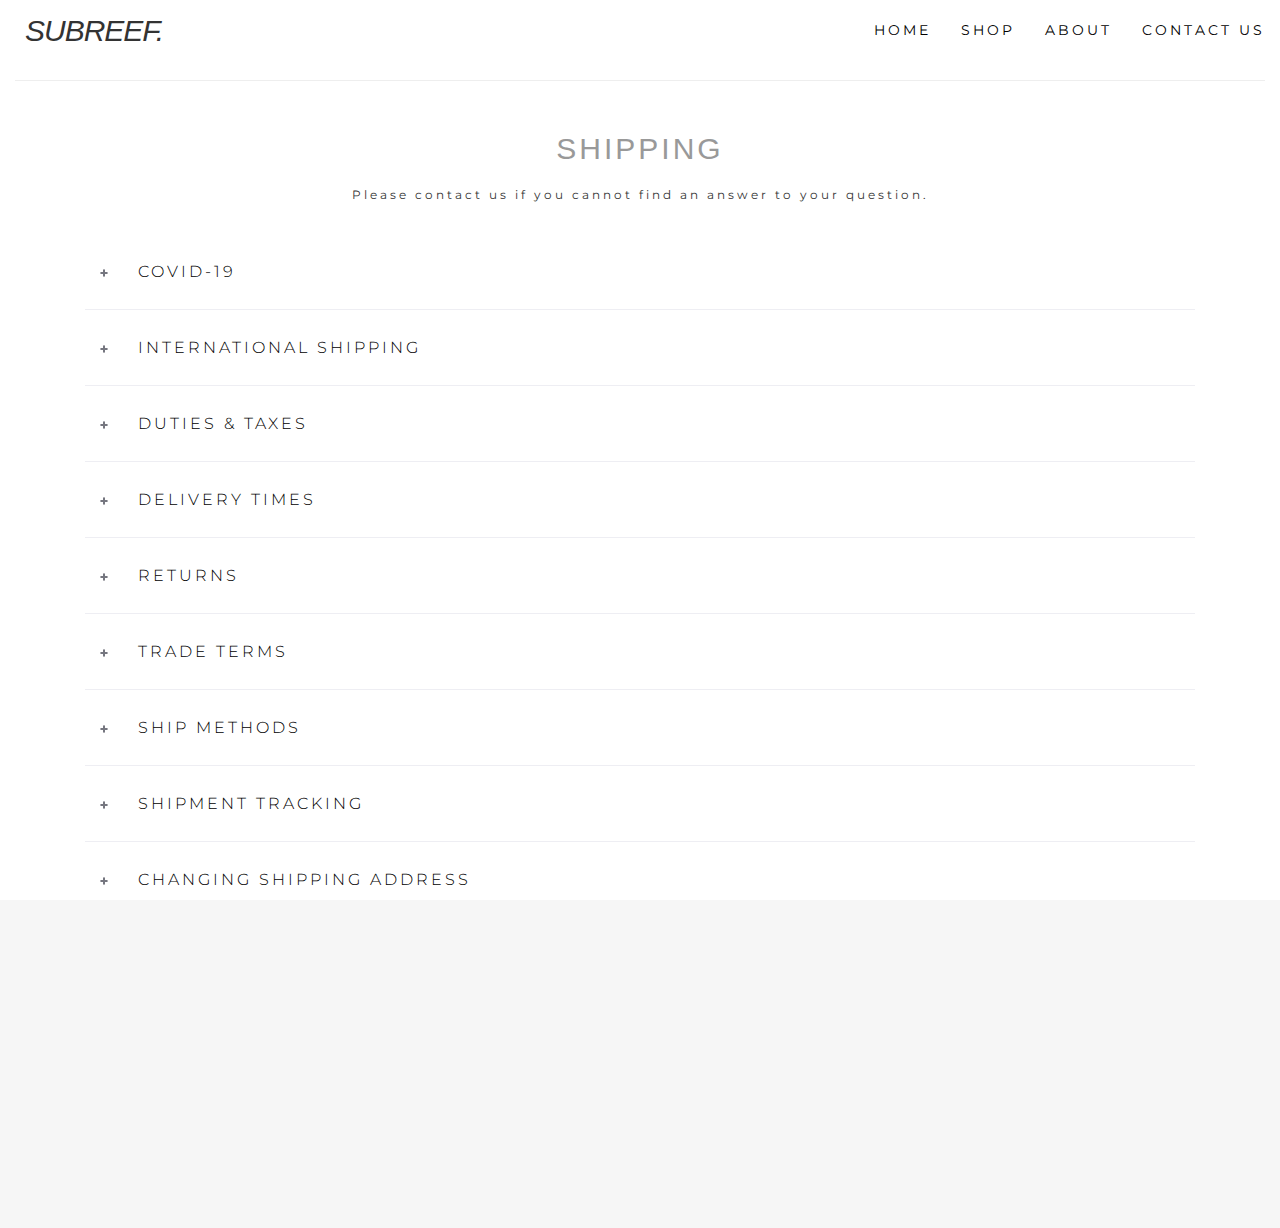
<file: shipping.html>
<!DOCTYPE html>
<html lang="en">

<head>
  <title>SUBREEF OFFICIAL</title>
  <meta charset="utf-8">
  <meta name="viewport" content="width=device-width, initial-scale=1">

  <link rel="stylesheet" href="https://maxcdn.bootstrapcdn.com/bootstrap/3.4.1/css/bootstrap.min.css">
  <script src="https://ajax.googleapis.com/ajax/libs/jquery/3.6.0/jquery.min.js"></script>
  <script src="https://maxcdn.bootstrapcdn.com/bootstrap/3.4.1/js/bootstrap.min.js"></script>

  <link rel="preconnect" href="https://fonts.googleapis.com">
  <link rel="preconnect" href="https://fonts.gstatic.com" crossorigin>
  <link href="https://fonts.googleapis.com/css2?family=Montserrat:ital,wght@0,100;0,200;0,300;0,400;1,100;1,200;1,300;1,400&display=swap" rel="stylesheet">
  <script src="https://ajax.googleapis.com/ajax/libs/jquery/3.6.0/jquery.min.js"></script>
  <link rel="stylesheet" href="mystyle.css">
  <script language="javascript" src="script.js"></script>
</head>

<body class="white-box" oncontextmenu="return false">
  <nav class="navbar navbar-fixed-top">
    <div class="container-fluid">
      <div class="navbar-header">
        <button type="button" class="navbar-toggle" data-toggle="collapse" data-target="#myNavbar">
          <span class="icon-bar"></span>
          <span class="icon-bar"></span>
          <span class="icon-bar"></span>                        
        </button>
      <p class="logo" onclick="window.location.href='index.html'">SUBREEF.</p>
      </div>
      <div class="collapse navbar-collapse" id="myNavbar">
        <ul class="nav navbar-nav navbar-right">
          <li><a href="index.html">HOME</a></li>
          <li><a href="shop.html">SHOP</a></li>
          <li><a href="about.html">ABOUT</a></li>
          <li><a href="contact.html">CONTACT US</a></li>
        </ul>
      </div>
    </div>
  </nav>

  <div class="container-fluid"><br><br><br>
    <hr>
    <br><h1 class="futura text-center gfont">SHIPPING</h1>
    <br>
    <p class="text-center" style="font-size: 12px;">Please contact us if you cannot find an answer to your question.</p>
    <br>
    <section class="collapse-area">
    <div class="container">
      <div class="row">
        <div class="collapse-tab col-xs-12">
          <div class="panel-group" id="accordion">
            <div class="panel panel-default" id="panel1">
              <!-- Start: Tab-1 -->
              <div class="panel-heading">
                <h4 class="panel-title">
                  <a data-toggle="collapse" data-parent="#accordion" href="#collapseOne" class="collapsed">
                    COVID-19
                    <span class="bar hidden-xs"></span>
                  </a>
                </h4>
              </div>
              <div id="collapseOne" class="panel-collapse collapse">
                <div class="panel-body">
                  <i class="linkss" onclick="window.location.href='https://www.simplydhl.com/covid-19updates'" target="_blank">Find out more</i> about DHL's service updates due to COVID-19.
                </div>
              </div>
            </div>
            <div class="panel panel-default" id="panel2">
              <!-- Start: Tab-2 -->
              <div class="panel-heading">
                <h4 class="panel-title">
                  <a data-toggle="collapse" data-parent="#accordion" href="#collapseTwo" class="collapsed">
                    INTERNATIONAL SHIPPING
                    <span class="bar hidden-xs"></span>
                  </a>
                </h4>
              </div>
              <div id="collapseTwo" class="panel-collapse collapse">
                <div class="panel-body">We offer Express (via DHL) shipping options depending on the destination country. <br>* International orders can experience delays, please <i class="linkss" onclick="window.location.href='contact.html'">contact customer service</i> for updates.
                </div>
              </div>
            </div>
            <div class="panel panel-default" id="panel3">
              <!-- Start: Tab-3 -->
              <div class="panel-heading">
                <h4 class="panel-title">
                  <a data-toggle="collapse" data-parent="#accordion" href="#collapseThree" class="collapsed">
                    DUTIES & TAXES
                    <span class="bar hidden-xs"></span>
                  </a>
                </h4>
              </div>
              <div id="collapseThree" class="panel-collapse collapse">
                <div class="panel-body">DDU (Delivery Duty Unpaid)
                  <br>Please note that you will be responsible for paying the required duties & taxes upon delivery and the shipping carrier may not release the package without payment for duties & taxes.
                </div>
              </div>
            </div>
            <div class="panel panel-default" id="panel4">
              <!-- Start: Tab-4 -->
              <div class="panel-heading">
                <h4 class="panel-title">
                  <a data-toggle="collapse" data-parent="#accordion" href="#collapseFour" class="collapsed">
                    DELIVERY TIMES
                    <span class="bar hidden-xs"></span>
                  </a>
                </h4>
              </div>
              <div id="collapseFour" class="panel-collapse collapse">
                <div class="panel-body">Depending on the destination country and shipping method chosen, international orders can take between 4 to 21 business days to deliver.
                </div>
              </div>
            </div>

            <div class="panel panel-default" id="panel5">
              <!-- Start: Tab-5 -->
              <div class="panel-heading">
                <h4 class="panel-title">
                  <a data-toggle="collapse" data-parent="#accordion" href="#collapseFive" class="collapsed">
                    RETURNS
                    <span class="bar hidden-xs"></span>
                  </a>
                </h4>
              </div>
              <div id="collapseFive" class="panel-collapse collapse">
                <div class="panel-body">Unfortunately, we do not offer returns.
                </div>
              </div>
            </div>

            <div class="panel panel-default" id="panel6">
              <!-- Start: Tab-6 -->
              <div class="panel-heading">
                <h4 class="panel-title">
                  <a data-toggle="collapse" data-parent="#accordion" href="#collapseSix" class="collapsed">
                    TRADE TERMS
                    <span class="bar hidden-xs"></span>
                  </a>
                </h4>
              </div>
              <div id="collapseSix" class="panel-collapse collapse">
                <div class="panel-body">Trade terms are EXW.
              </div>
            </div>

            <div class="panel panel-default" id="panel7">
              <!-- Start: Tab-7 -->
              <div class="panel-heading">
                <h4 class="panel-title">
                  <a data-toggle="collapse" data-parent="#accordion" href="#collapseSeven" class="collapsed">
                    SHIP METHODS
                    <span class="bar hidden-xs"></span>
                  </a>
                </h4>
              </div>
              <div id="collapseSeven" class="panel-collapse collapse">
                <div class="panel-body">We offer free shipping on all orders over $100.
                </div>
              </div>
            </div>

            <div class="panel panel-default" id="panel8">
              <!-- Start: Tab-8 -->
              <div class="panel-heading">
                <h4 class="panel-title">
                  <a data-toggle="collapse" data-parent="#accordion" href="#collapseEight" class="collapsed">
                    SHIPMENT TRACKING
                    <span class="bar hidden-xs"></span>
                  </a>
                </h4>
              </div>
              <div id="collapseEight" class="panel-collapse collapse">
                <div class="panel-body">You can track your order with the tracking information provided in your shipment notification e-mail.
                </div>
              </div>
            </div>

            <div class="panel panel-default" id="panel9">
              <!-- Start: Tab-9 -->
              <div class="panel-heading">
                <h4 class="panel-title">
                  <a data-toggle="collapse" data-parent="#accordion" href="#collapseNine" class="collapsed">
                    CHANGING SHIPPING ADDRESS
                    <span class="bar hidden-xs"></span>
                  </a>
                </h4>
              </div>
              <div id="collapseNine" class="panel-collapse collapse">
                <div class="panel-body">Shipping addresses cannot be changed. We will only ship to the shipping address entered when the order was originally placed.
                </div>
              </div>
            </div>
          </div>
        </div>
      </div>
    </div>
  </section>
  <br><br>
</div>
<footer class="footer text-center" style="margin-right: -15px; margin-left: -15px;">
  <br><br><br>
  <p class="Copyright">
    Copyright © 2022 Subreef Official - All Rights Reserved.
  </p>
  <br><br>
  <a href="contact.html" class="links">CONTACT US</a>
  <a href="sizes.html" class="links">SIZE GUIDE</a>
  <a href="shipping.html" class="links">SHIPPING</a>
  <a href="faq.html" class="links">FAQ</a>
  <a href="privacy.html" class="links">PRIVACY POLICY</a>
  <a href="terms.html" class="links">TERMS AND CONDITIONS</a>
</footer>

</body>
</html>
</file>
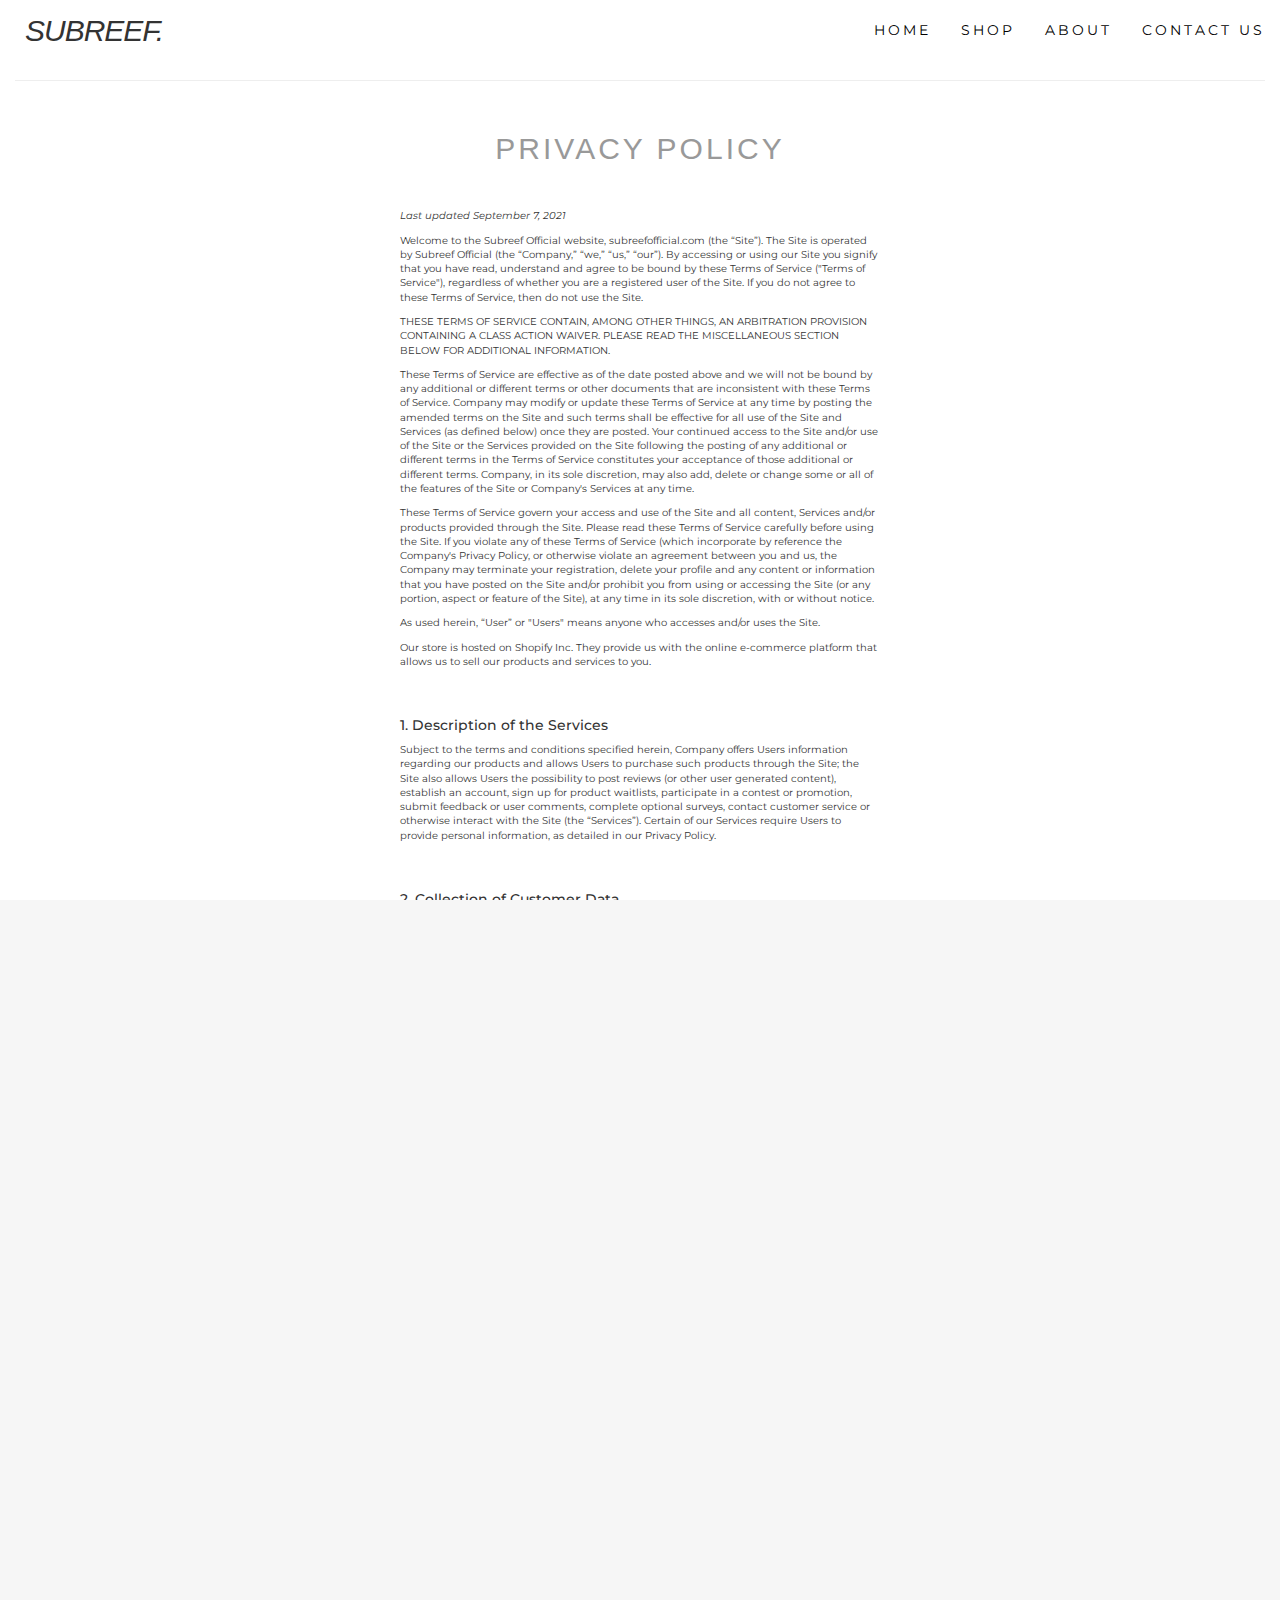
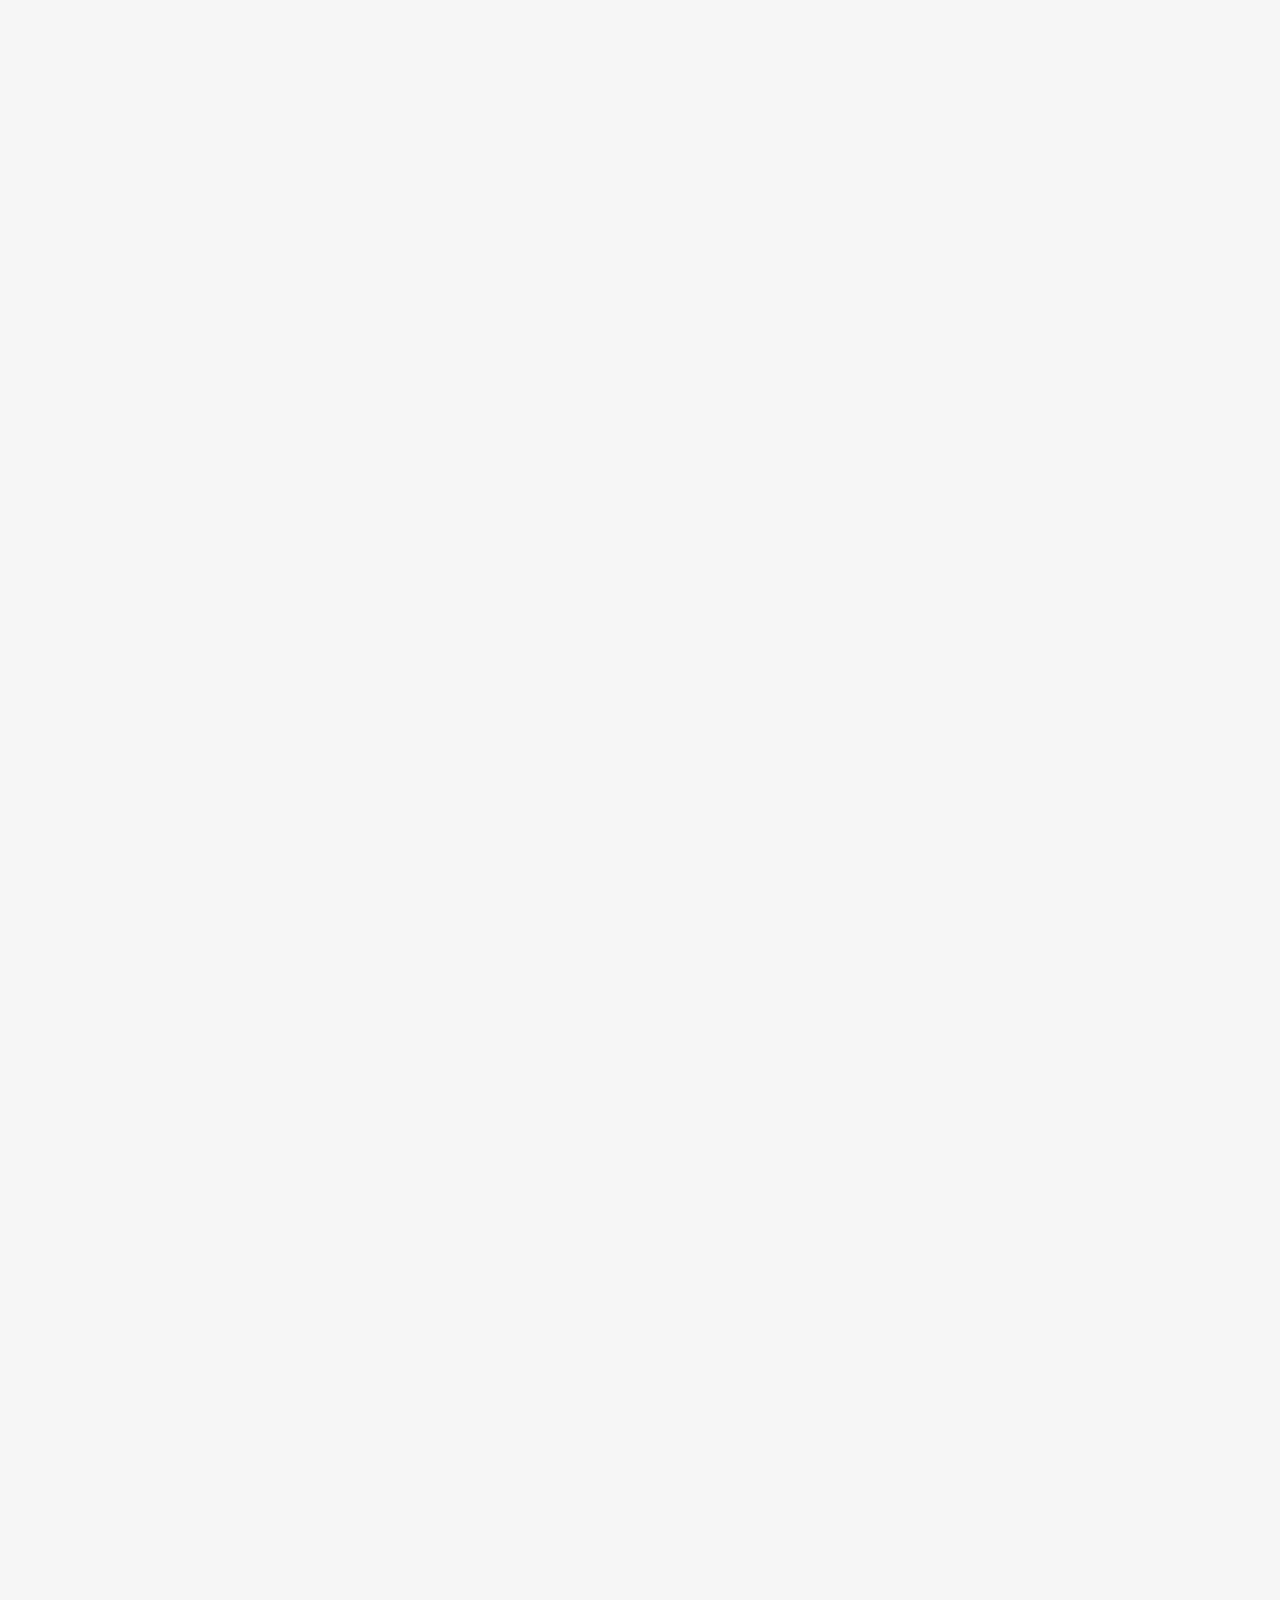
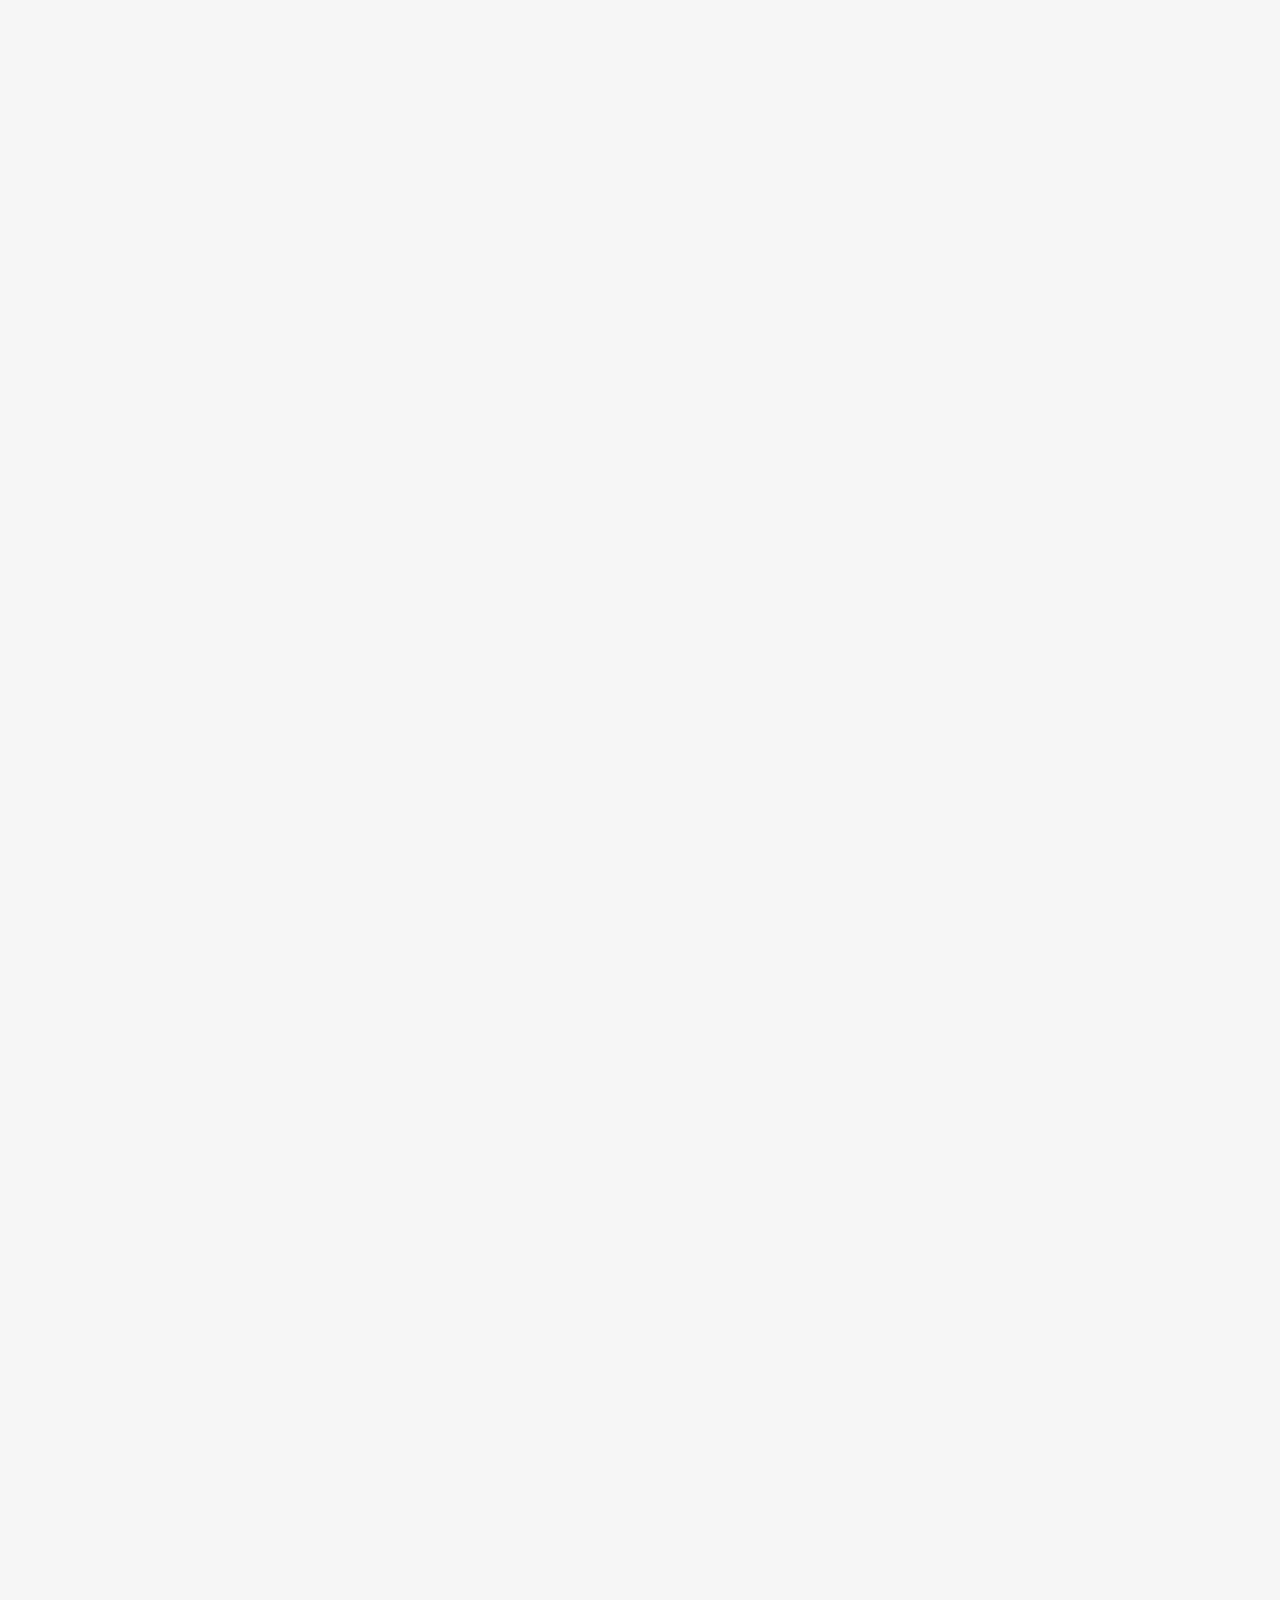
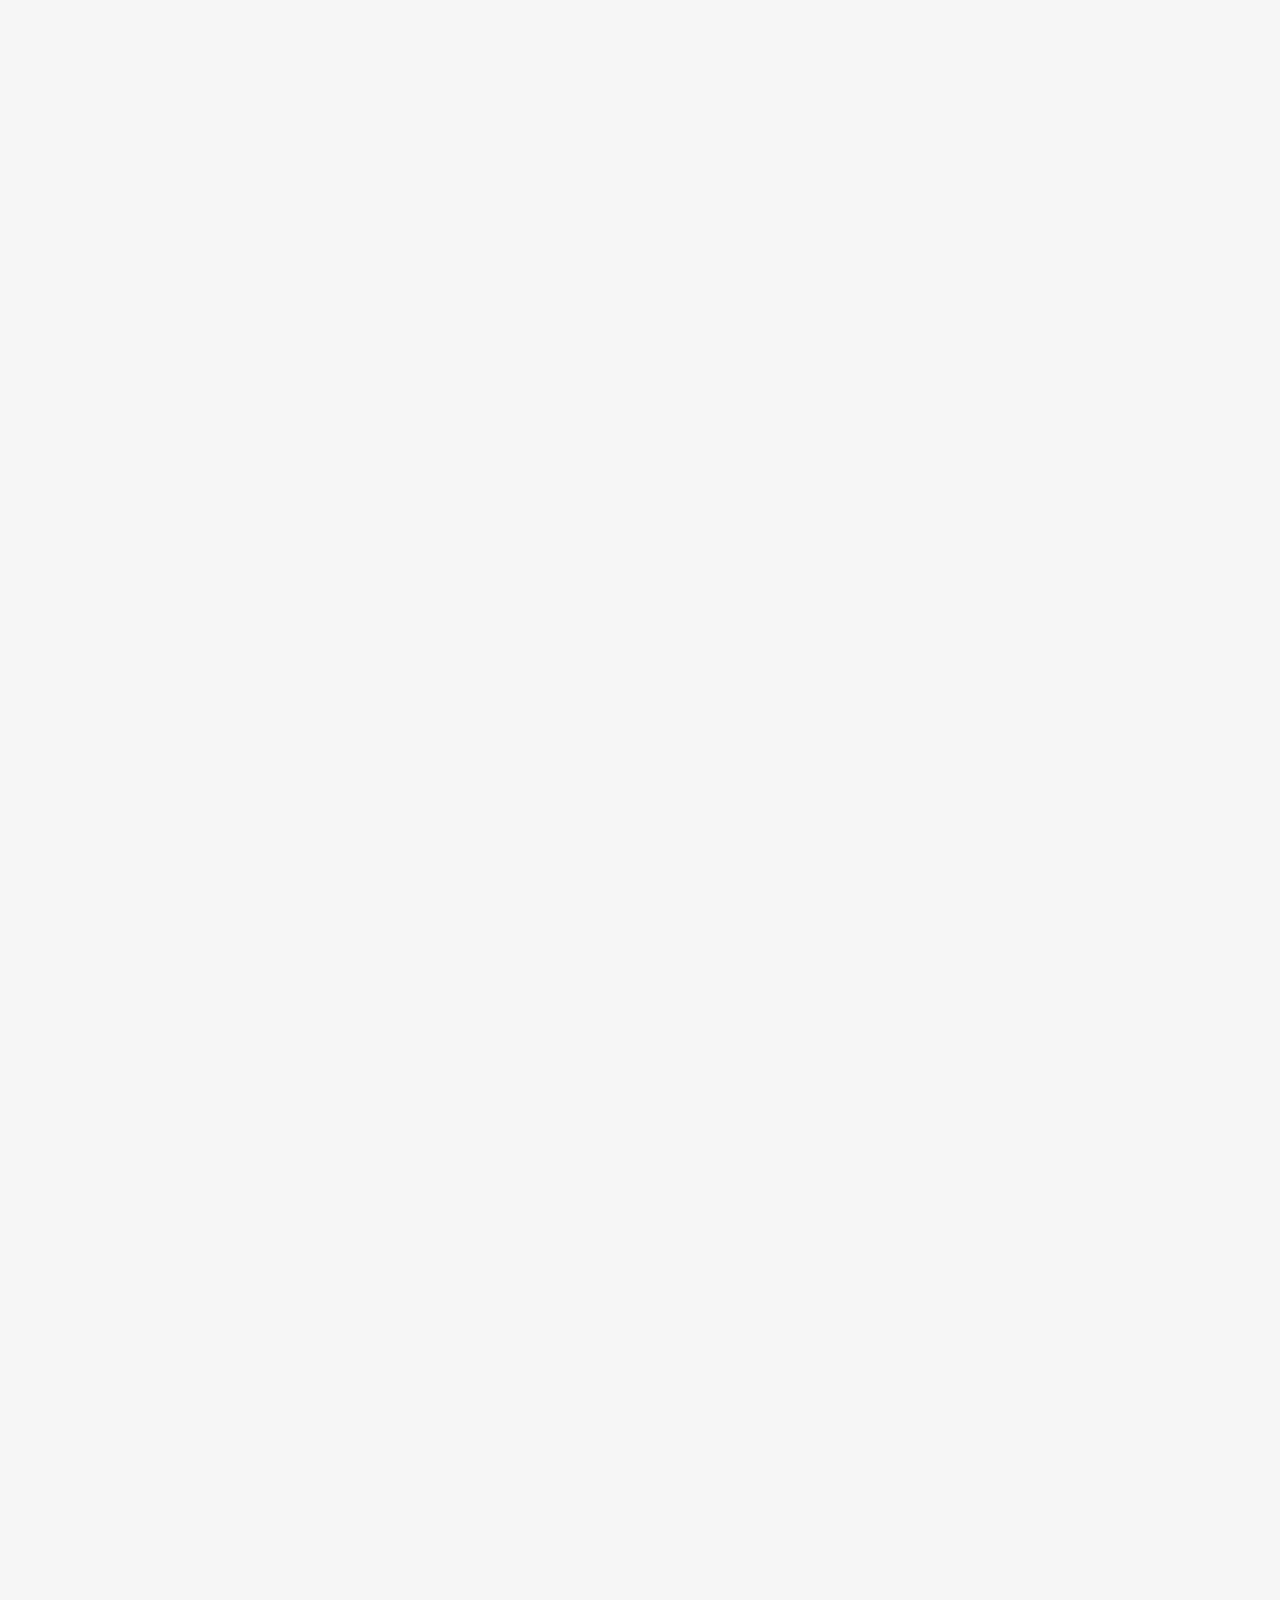
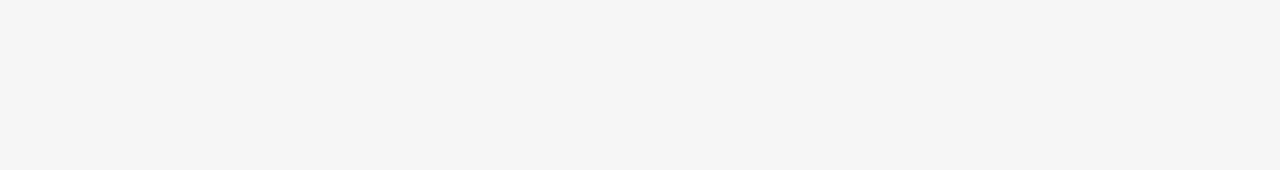
<file: terms.html>
<!DOCTYPE html>
<html lang="en">

<head>
  <title>SUBREEF OFFICIAL</title>
  <meta charset="utf-8">
  <meta name="viewport" content="width=device-width, initial-scale=1">

  <link rel="stylesheet" href="https://maxcdn.bootstrapcdn.com/bootstrap/3.4.1/css/bootstrap.min.css">
  <script src="https://ajax.googleapis.com/ajax/libs/jquery/3.6.0/jquery.min.js"></script>
  <script src="https://maxcdn.bootstrapcdn.com/bootstrap/3.4.1/js/bootstrap.min.js"></script>

  <link rel="preconnect" href="https://fonts.googleapis.com">
  <link rel="preconnect" href="https://fonts.gstatic.com" crossorigin>
  <link href="https://fonts.googleapis.com/css2?family=Montserrat:ital,wght@0,100;0,200;0,300;0,400;1,100;1,200;1,300;1,400&display=swap" rel="stylesheet">
  <script src="https://ajax.googleapis.com/ajax/libs/jquery/3.6.0/jquery.min.js"></script>
  <link rel="stylesheet" href="mystyle.css">
  <script language="javascript" src="script.js"></script>
</head>

<body class="white-box" oncontextmenu="return false">
  <nav class="navbar navbar-fixed-top">
    <div class="container-fluid">
      <div class="navbar-header">
        <button type="button" class="navbar-toggle" data-toggle="collapse" data-target="#myNavbar">
          <span class="icon-bar"></span>
          <span class="icon-bar"></span>
          <span class="icon-bar"></span>                        
        </button>
      <p class="logo" onclick="window.location.href='index.html'">SUBREEF.</p>
      </div>
      <div class="collapse navbar-collapse" id="myNavbar">
        <ul class="nav navbar-nav navbar-right">
          <li><a href="index.html">HOME</a></li>
          <li><a href="shop.html">SHOP</a></li>
          <li><a href="about.html">ABOUT</a></li>
          <li><a href="contact.html">CONTACT US</a></li>
        </ul>
      </div>
    </div>
  </nav>

  <div class="container-fluid"><br><br><br>
    <hr>
    <br><h1 class="futura text-center gfont">PRIVACY POLICY</h1>
  </div>
  <div class="container-fluid paragraph paragraphss" style="font-size: 10px;">
    <br><br><br>
    <p><i>Last updated September 7, 2021</i><p>



    <p>Welcome to the Subreef Official website, subreefofficial.com (the “Site”). The Site is operated by Subreef Official (the “Company,” “we,” “us,” “our”). By accessing or using our Site you signify that you have read, understand and agree to be bound by these Terms of Service ("Terms of Service"), regardless of whether you are a registered user of the Site. If you do not agree to these Terms of Service, then do not use the Site.</p>



    <p>THESE TERMS OF SERVICE CONTAIN, AMONG OTHER THINGS, AN ARBITRATION PROVISION CONTAINING A CLASS ACTION WAIVER. PLEASE READ THE MISCELLANEOUS SECTION BELOW FOR ADDITIONAL INFORMATION.</p>



    <p>These Terms of Service are effective as of the date posted above and we will not be bound by any additional or different terms or other documents that are inconsistent with these Terms of Service. Company may modify or update these Terms of Service at any time by posting the amended terms on the Site and such terms shall be effective for all use of the Site and Services (as defined below) once they are posted. Your continued access to the Site and/or use of the Site or the Services provided on the Site following the posting of any additional or different terms in the Terms of Service constitutes your acceptance of those additional or different terms. Company, in its sole discretion, may also add, delete or change some or all of the features of the Site or Company's Services at any time.</p>



    <p>These Terms of Service govern your access and use of the Site and all content, Services and/or products provided through the Site. Please read these Terms of Service carefully before using the Site. If you violate any of these Terms of Service (which incorporate by reference the Company's Privacy Policy, or otherwise violate an agreement between you and us, the Company may terminate your registration, delete your profile and any content or information that you have posted on the Site and/or prohibit you from using or accessing the Site (or any portion, aspect or feature of the Site), at any time in its sole discretion, with or without notice.</p>



    <p>As used herein, “User” or "Users" means anyone who accesses and/or uses the Site.</p>



    <p>Our store is hosted on Shopify Inc. They provide us with the online e-commerce platform that allows us to sell our products and services to you.</p>


    <br><br><h5>1. Description of the Services</h5>

    <p>Subject to the terms and conditions specified herein, Company offers Users information regarding our products and allows Users to purchase such products through the Site; the Site also allows Users the possibility to post reviews (or other user generated content), establish an account, sign up for product waitlists, participate in a contest or promotion, submit feedback or user comments, complete optional surveys, contact customer service or otherwise interact with the Site (the “Services”). Certain of our Services require Users to provide personal information, as detailed in our Privacy Policy.</p>


    <br><br><h5>2. Collection of Customer Data</h5>

    <p>If you wish to purchase products from the Site or obtain information regarding the Services, we or our e-commerce provider will obtain contact and payment information from you (“Customer Data”). Certain payment and processing options may direct you away from the Site to a third-party site.</p>

    <p>By providing Customer Data, you agree: (i) to these Terms of Service; (ii) to provide true, accurate, current and complete Customer Data; (iii) to maintain and promptly update the Customer Data to keep it true, accurate, current and complete; (iv) for security reasons, to maintain the confidentiality of Customer Data; (v) to ensure that you properly exit from your account at the end of each session and to immediately notify Company of any unauthorized use of your account or any other breach of security; and (vi) to take full responsibility for all activities that occur under any customer account created for your use.</p>



    <p>Company is not responsible for any loss or damage arising from your failure to comply with the foregoing requirements. If you provide any information that is untrue, inaccurate, not current or incomplete, or to which you do not have rights, or if Company has reasonable grounds to suspect that such information is untrue, inaccurate, not current or incomplete, Company may suspend or terminate your account and refuse any and all current or future use of the Services (or any portion thereof).</p>


    <br><br><h5>3. Eligibility</h5>

    <p>This Site is intended solely for Users who are at least 16 years of age or older, and any registration by, use of or access to the Site by anyone who is not at least 16 years of age is unauthorized, unlicensed and in violation of these Terms of Service. By using the Services or the Site, you represent and warrant that you are at least 16 years of age or older, and that you agree to abide by all of the terms and conditions of these Terms of Service. If you violate any of these Terms of Service, or otherwise violate an agreement between you and us, or for any other reason, the Company may terminate your registration and any content or information that you have posted on the Site and/or prohibit you from using or accessing the Services or the Site (or any portion, aspect or feature of the Services or the Site), at any time in its sole discretion. You agree that the Company will not be liable to you or any third party for any termination of your membership, account, or use of or access to the Site or the Services.</p>


    <br><br><h5>4. Proprietary Rights</h5>

    <p>Company retains all right, title and interest in and to the Services, as well as all data, information, content and materials provided on the Services. Company further retains all right, title and interest in and to the business processes, procedures, methods and techniques used within the Services and all patent rights, copyright rights, trademark rights, trade secret rights and other intellectual property and proprietary rights therein existing anywhere in the world ("Intellectual Property") to such Services. All content on the Site, including but not limited to designs, text, graphics, pictures, video, information, software, music, sound and other files, and their selection and arrangement (the "Site Content"), are our proprietary property with all rights reserved. No Site Content may be modified, copied, distributed, framed, reproduced, republished, downloaded, displayed, posted, transmitted, or sold in any form or by any means, in whole or in part, without our prior written permission. Such unauthorized use may also violate applicable laws including without limitation copyright and trademark laws and applicable communications regulations and statutes. Unless explicitly stated herein, nothing in these Terms of Service shall be construed as conferring any license to intellectual property rights, whether by estoppel, implication or otherwise.</p>

    <br><br><h5>5. Content of Site and Products</h5>

    <p>While we try to maintain the accuracy of the Site, we are not responsible if information on the Site is not accurate, complete or current. Any reliance on the material on this Site is at your own risk. Prices and descriptions for our products are subject to change without notice. We shall not be liable to you or to any third-party for any modification, suspension or discontinuance of the Site or the Services.</p>


    <p>Information on the Site regarding our products may contain typographical errors, inaccuracies or omissions that may relate to product descriptions, pricing, promotions, offers, product shipping charges, transit times and availability. We reserve the right to correct any errors, inaccuracies or omissions, and to change or update information or cancel orders if any information on the Site is inaccurate at any time without prior notice (including after you have submitted your order).</p>

    <p>We undertake no obligation to update, amend or clarify information on the Site, including, without limitation, pricing information, except as required by law. No specified update to the Site should be taken to indicate that all the information on the Site has been modified or updated.</p>


    <p>Products available through the Site are subject to our Return Policy. Certain products may be available in limited quantities. Although we have made every effort to display as accurately as possible the colors and images of our products that appear on the Site, we cannot guarantee that your device or computer monitor’s display of any color will be accurate. We reserve the right to limit the quantities of any products that we offer and to discontinue any product at any time.</p>

    <p>We reserve the right to refuse any order you place with us and, in our sole discretion, may limit or cancel quantities purchased per person or per order. In the event that we make a change to or cancel an order, we will attempt to notify you by contacting the e-mail and/or billing address or phone number provided at the time the order was made. We reserve the right to limit or prohibit orders that, in our sole judgment, appear to be placed by unauthorized dealers, resellers, or distributors.</p>


    <br><br><h5>6. Content Submitted by Users</h5>

    <p>By providing information through the Site, including any product reviews, photographs, comments or other submissions (“Submission”), you certify that your Submission consists of original material to which you have all the rights; that your Submission does not violate the rights of any third party, including, without limitation, copyright, trademark, patent, privacy or any rights creating claims for idea misappropriation or the right of publicity; that your Submission does not contain any material that is abusive, vulgar, threatening, harassing, libelous, defamatory, obscene or that is known to be false; and that your Submission does not include any private or personally identifiable information regarding any third party.</p>


    <p>By providing your Submission, you grant the Company a non-exclusive, perpetual, irrevocable, transferable and sublicensable worldwide right and license to use, reproduce, modify and otherwise exploit your Submission, with or without attribution, and hereby waive all moral rights therein; without limiting the foregoing, you further acknowledge and agree that any Submission will not be returned or kept confidential; that the Company is not obligated to use or pay you for the Submission; that the Company may publish the Submission in perpetuity in all markets worldwide and in any and all media now known or hereafter discovered, including the Site; that the Company may edit or remove content that we determine in our sole discretion is unlawful, offensive, threatening, libelous, defamatory, pornographic, obscene or otherwise objectionable or violates any party’s intellectual property or these Terms of Service; that the Submission may be edited for length, clarity and/or functionality; that we may display your name in conjunction with the Submission; and that your Submission may be shared with legal authorities if the Company believes it is warranted or appropriate, or pursuant to a legal request.</p>


    <br><br><h5>7. Referral Program</h5>

    <p>The Company may at its discretion provide you with the opportunity to refer customers to the Company (“Referral Program”). In submitting referrals to the Company, you acknowledge that you have the right to make such referrals, that your referrals do not violate the privacy or other rights of third parties, and that your referrals do not violate any of these Terms of Service. You further acknowledge that the Company in its sole discretion may terminate the Referral Program at any time. If the Company terminates the Referral Program, it will have no obligation to compensate you for any referrals and your right to make referrals will terminate.</p>

    <br><br><h5>8. Prohibited Conduct</h5>

    <p>You agree to use the Site and Services only for purposes that are legal, proper and in accordance with these Terms of Service and any applicable laws, rules and regulations.</p>

    <br><b>You may not:</b>

    <p>use the Site or the Services in any manner that could damage, disable, overburden, or impair the Site or the Services, or interfere with any other party's use and enjoyment of the Site or the Services;<br>
    attempt to gain unauthorized access to the Site, the Services, or the devices, computer systems or networks connected to the Site or the Services through hacking, password mining or any other means;<br>
    create user accounts by automated means or under false or fraudulent pretenses;<br>
    transmit any viruses, worms, defects, Trojan horses, or any items of a destructive nature;<br>
    defame, abuse, harass, stalk, threaten or otherwise violate the legal rights (such as rights of privacy and publicity) of others;<br>
    upload, post, email or transmit, or otherwise make available through the Site or the Services any inappropriate, defamatory, infringing, obscene, or unlawful content;<br>
    upload, post, email or transmit, or otherwise make available through the Site or the Services any content that infringes any patent, trademark, copyright, trade secret or other proprietary right of any party, unless you are the owner of such rights or have the permission of the owner to post such content;<br>
    upload, post, email or transmit, or otherwise make available through the Site or the Services any materials that promote pyramid schemes, chain letters or disruptive commercial messages or advertisements, or anything else prohibited by law;<br>
    run Mail list, Listserv, or any form of auto-responder or "spam" on the Site or the Services;
    use manual or automated software, devices, or other processes to "crawl" or "spider" any page of the Site, including to engage in the practices of "screen scraping," "database scraping" or any other activity with the purpose of obtaining content or other information;
    interfere or attempt to interfere with the proper working of the Site or the Services or any activities conducted on the Site or the Services, including to utilize framing techniques to enclose any Site Content or other proprietary information, place pop-up windows over the Site's pages, or otherwise affect the display of the Site's pages;<br>
    download any file posted by another user that you know, or reasonably should know, cannot be legally distributed in such manner;<br>
    impersonate another person or entity, or falsify or delete any author attributions, legal or other proper notices or proprietary designations or labels of the origin or source of any materials;<br>
    remove any copyright, trademark or other proprietary rights notices contained in or on the Site or the Services;<br>
    use any robot, spider, site search/retrieval application, or other device to retrieve or index any portion of the Site or the Services or collect information about its Users for any unauthorized purpose;<br>
    submit content that falsely expresses or implies that such content is sponsored or endorsed by the Company, any of its affiliates or any third parties;<br>
    use the Site or the Services for any illegal or unauthorized purpose (including, without limitation, in violation of any United States federal and state laws or regulations, or equivalent laws or regulations in foreign jurisdictions;<br>
    promote or provide instructional information about illegal activities or promote physical harm or injury against any group or individual;<br>
    share or disclose with anyone any information obtained through the Site or the Services about any investment offerings; or<br>
    use the Site or the Services for any commercial purpose whatsoever other than for your personal use.</p>





    <br><br><h5>9. Linked Sites</h5>

    <p>The Site may contain links to other Internet sites, applications and resources. Links found on the Site may let users leave the Site and go to sites operated by parties other than the Company, including sites for payment for Services or other functions. The Company does not endorse, and is not responsible or liable in any way for any content, advertising, services or goods on or available from such linked sites, applications or resources. The linked sites, applications or resources are not under the control of the Company and we are not responsible for the contents of any linked site, application or resource, or any link contained in a linked site, application or resource that is not owned and operated by the Company, or any changes or updates to such sites, applications or resources. Such links to sites, applications or resources maintained by third parties do not constitute an endorsement, guaranty, or warranty by the Company, or any of its affiliates, of any third party or their content, nor the existence of a partnership, joint venture, agency, or other relationship between the Company, or any of its affiliates, and any linked third party or their content. The Company does not assume any responsibility or liability for the actions, products, content and/or information of these and other third parties and/or their sites, applications or resources. Third parties’ sites are not subject to our Terms of Service and Privacy Policy. You should carefully review their privacy statements and other conditions of use.</p>



    <br><br><h5>10. Text Messaging</h5>

    <p>If you choose to receive from or send to Company any text messages, Company will not charge you for the text messaging; however, standard text messaging rates will apply to each text message sent or received as provided in your wireless rate plan (contact your carrier for pricing plans and details). For more information, please see our Messaging Terms & Conditions.</p>


    <br><br><h5>11. Disclaimers</h5>

    <p>YOU UNDERSTAND THAT THE PROCESSING AND TRANSMISSION OF COMMUNICATIONS RELATING TO THE USE OF THE SITE OR THE SERVICES, INCLUDING YOUR DATA, MAY INVOLVE TRANSMISSIONS OVER VARIOUS NETWORKS AND CHANGES TO CONFORM AND ADAPT TO TECHNICAL REQUIREMENTS OF CONNECTING TO VARIOUS NETWORKS OR DEVICES. THEREFORE, YOU AGREE THAT COMPANY WILL NOT BE LIABLE FOR THE TIMELINESS, DELETION, MIS-DELIVERY OR FAILURE TO STORE ANY DATA, INFORMATION OR CONTENT TRANSMITTED BY YOU THROUGH THE SITE.<br>
    COMPANY PROVIDES THE SITE AND THE SERVICES ON AN "AS IS" AND "AS AVAILABLE" BASIS. WITHOUT ANY WARRANTY OR CONDITION, EXPRESS OR IMPLIED. TO THE FULL EXTENT PERMISSIBLE UNDER APPLICABLE LAW, COMPANY SPECIFICALLY DISCLAIMS ALL IMPLIED WARRANTIES INCLUDING, WITHOUT LIMITATION, IMPLIED WARRANTIES OF TITLE, MERCHANTABILITY, FITNESS FOR A PARTICULAR PURPOSE AND NON-INFRINGEMENT. COMPANY MAKES NO REPRESENTATION OR WARRANTY, AND HEREBY DISCLAIMS ANY REPRESENTATION OR WARRANTY, THAT (I) THE SITE OR THE SERVICES WILL MEET YOUR EXPECTATIONS OR REQUIREMENTS, (II) THE SITE OR THE SERVICES WILL BE UNINTERRUPTED, TIMELY, ACCURATE, SECURE, COMPLETE OR ERROR-FREE, (III) ANY RESULTS OR INFORMATION THAT MAY BE OBTAINED FROM THE USE OF THE SITE OR THE SERVICES WILL BE ACCURATE, TIMELY, COMPLETE OR RELIABLE AND (IV) ANY ERRORS IN ANY SOFTWARE USED ON THE SITE OR IN CONNECTION WITH THE SERVICES WILL BE CORRECTED. OPERATION OF THE SITE MAY BE INTERFERED WITH BY NUMEROUS FACTORS OUTSIDE OF COMPANY'S CONTROL INCLUDING, BUT NOT LIMITED TO, TELECOMMUNICATIONS NETWORK DISRUPTIONS. COMPANY IS NOT RESPONSIBLE AND WILL HAVE NO LIABILITY FOR ANY FAILURES OF THE INTERNET OR ANY DATA OR TELECOMMUNICATIONS EQUIPMENT, SYSTEM OR NETWORK USED IN CONNECTION WITH THE SITE OR THE SERVICES. TO THE FULLEST EXTENT PERMITTED BY APPLICABLE LAW, WE MAKE NO, AND DISCLAIM ALL, REPRESENTATIONS OR WARRANTIES WITH REGARD TO THE SUFFICIENCY OF THE SECURITY MEASURES USED FOR DATA HANDLING AND STORAGE, AND WE WILL NOT BE RESPONSIBLE FOR ANY ACTUAL, CONSEQUENTIAL SPECIAL OR INCIDENTAL DAMAGES THAT RESULT FROM A LAPSE IN COMPLIANCE WITH OUR PRIVACY POLICY BECAUSE OF A SECURITY BREACH OR TECHNICAL MALFUNCTION.<br>
    WHILE WE HAVE ENDEAVORED TO CREATE A SECURE AND RELIABLE SITE, THE COMPANY IS NOT RESPONSIBLE FOR THE SECURITY OF INFORMATION TRANSMITTED VIA THE INTERNET, THE ACCURACY OF THE INFORMATION CONTAINED ON THE SITE, OR FOR THE CONSEQUENCES OF ANY RELIANCE ON SUCH INFORMATION. YOU MUST MAKE YOUR OWN DETERMINATION AS TO THESE MATTERS. THE COMPANY AND ITS AFFILIATES SHALL NOT BE LIABLE FOR DAMAGES AS A RESULT OF ANY DELAY OR OTHER FAILURE OF PERFORMANCE DUE TO CAUSES BEYOND ITS REASONABLE CONTROL INCLUDING, WITHOUT LIMITATION, ACTS OF GOD, ACTS OF CUSTOMER OR ANY OF ITS REPRESENTATIVES, ACTS OF MILITARY OR CIVIL AUTHORITIES, FIRE OR OTHER CASUALTY, STRIKES, LOCKOUTS, WEATHER, EPIDEMIC, WAR, RIOT, TERRORISM, TELECOMMUNICATIONS INTERRUPTIONS OR COMPUTER VIRUSES. THE SITE MAY BE TEMPORARILY UNAVAILABLE FROM TIME TO TIME FOR MAINTENANCE OR OTHER REASONS.</p>


    <br><br><h5>12. Limitation on Liability</h5>

    <p>IN NO EVENT SHALL COMPANY, ITS AFFILIATES OR ITS LICENSORS, TOGETHER WITH ITS AND THEIR RESPECTIVE EMPLOYEES, AGENTS, DIRECTORS, OFFICERS AND SHAREHOLDERS (THE “COMPANY PARTIES”), BE LIABLE (HOWEVER ARISING, INCLUDING NEGLIGENCE) FOR (I) ANY LOST OR CORRUPTED DATA, LOST PROFITS OR ANY SPECIAL, INCIDENTAL, INDIRECT OR CONSEQUENTIAL DAMAGES, EVEN IF COMPANY HAS BEEN ADVISED OF THE POSSIBILITY OF SUCH DAMAGES OR (II) THE COST OF PROCURING SUBSTITUTE GOODS, SERVICES OR TECHNOLOGY. SOME JURISDICTIONS MAY NOT ALLOW THE EXCLUSION OR LIMITATION OF CERTAIN DAMAGES, SO THE ABOVE EXCLUSIONS SHALL ONLY APPLY TO THE EXTENT PERMISSIBLE UNDER APPLICABLE LAW. TO THE FULL EXTENT PERMISSIBLE UNDER APPLICABLE LAW, COMPANY'S AND COMPANY PARTIES’ COLLECTIVE AGGREGATE LIABILITY TO YOU OR ANY THIRD PARTY IN ANY CIRCUMSTANCE IS LIMITED TO THE GREATER OF (A) THE AGGREGATE OF THE AMOUNT PAID BY YOU TO THE COMPANY FOR THE SERVICES DURING THE TWELVE (12) MONTH PERIOD IMMEDIATELY PRECEDING THE DATE THAT ANY CLAIM ARISES OR (B) $100.</p>


    <br><br><h5>13. Indemnity</h5>

    <p>Except to the extent prohibited under applicable law, you agree to defend, indemnify and hold Company and its affiliates, together with its and their respective employees, agents, directors, officers and shareholders, harmless from and against all liabilities, losses, claims, damages, costs and expenses (including reasonable attorneys' fees and costs including any incurred in enforcement of this provision) arising out of (i) your use or misuse of the Site or the Services, (ii) your breach or alleged breach of these Terms of Service, and (iii) your violation of any law, rule, regulation or violation of any rights of others in connection with your use of the Site or the Services.</p>


    <br><br><h5>14. Termination</h5>

    <p>You agree that Company, in its sole discretion and without prior notice or liability to you, may issue a warning, temporarily suspend, indefinitely suspend, or terminate your account, at our sole discretion, for any reason, whether with or without cause or warning, and without liability. In the event of termination of your account, the Company may delete and/or store, in its discretion, data associated with your use of the Site. In the event of termination, the Company has no further obligations to you.</p>


    <br><br><h5>15. Miscellaneous</h5>

    <p>These Terms of Service constitute the entire agreement between you and Company with respect to your access and use of the Site and the Services and supersedes all prior and contemporaneous agreements between you and Company. If any of the provisions of these Terms of Service is found by a court of competent jurisdiction to be invalid or unenforceable, then that provision will be construed in a manner consistent with applicable laws to reflect, as nearly as possible, the original intentions of the parties, and the remaining provisions shall remain in full force and effect. The failure of Company to exercise or enforce any right or provision of the Terms of Service shall not constitute a waiver of such right or provision. The provisions of Sections 3-8, and 11-15 shall survive any termination of these Terms of Service.</p>


    <p>This Site is targeted at and intended for visitors residing in the United States. Given the global nature of the Internet, however, the Site may be accessed by visitors residing outside of the United States. We make no representations or warranties that the Site is appropriate or available for use in countries outside of the United States. Visitors who choose to access the Site from outside of the United States do so at their own initiative and are responsible for compliance with any and all local laws and regulations that may apply to such access.<br>
    The laws applicable to the interpretation of these Terms of Service shall be the laws of the State of California, and applicable federal law, without regard to any conflict of law provisions. You agree to submit to the personal and exclusive jurisdiction of the state and federal courts located within the county of Los Angeles, California.</p>


    <p>Any and all controversies, disputes, demands, counts, claims, or causes of action (including the interpretation and scope of this clause, and the arbitrability of the controversy, dispute, demand, count, claim, or cause of action) between you and the Company or its successors or assigns shall exclusively be settled through binding and confidential arbitration.</p>


    <p>Arbitration shall be subject to the Federal Arbitration Act and not any state arbitration law. Unless otherwise agreed upon by the parties in writing, the arbitration will be conducted before one arbitrator and will be governed by the American Arbitration Association’s (“AAA”) Commercial Arbitration Rules and, if the arbitrator deems them applicable, the Supplementary Procedures for Consumer Related Disputes (collectively, the “Rules and Procedures”).</p>


    <p>To the fullest extent permitted by applicable law, you and the Company must abide by the following rules: (1) ANY CLAIMS BROUGHT BY YOU OR THE COMPANY MUST BE BROUGHT IN THE PARTY’S INDIVIDUAL CAPACITY, AND NOT AS A PLAINTIFF OR CLASS MEMBER IN ANY PURPORTED CLASS OR REPRESENTATIVE PROCEEDING; (2) THE ARBITRATOR MAY NOT CONSOLIDATE MORE THAN ONE PERSON’S CLAIMS, MAY NOT OTHERWISE PRESIDE OVER ANY FORM OF A REPRESENTATIVE OR CLASS PROCEEDING, AND MAY NOT AWARD CLASS-WIDE RELIEF; (3) the arbitration shall be confidential, and neither you nor the Company may disclose the existence, content or results of any arbitration, except as may be required by law or for purposes of enforcement of the arbitration award; (4) the arbitrator may award any individual relief or individual remedies that are permitted by applicable law; and (5) each side pays its own attorneys’ fees and expenses unless there is a statutory provision that requires the prevailing party to be paid its fees and litigation expenses, and, in such instance, the fees and costs awarded shall be determined by the applicable law.</p>


    <br><br><h5>16. Assignment</h5>

    <p>The Company may assign these Terms of Service at any time to a subsidiary or parent company or to a successor to its business as part of a merger or sale of substantially all of its assets. You may not assign or transfer these Terms of Service. If any provision of this Terms of Service is held to be unenforceable for any reason, the remaining provisions will be unaffected and remain in full force and effect.</p>


    <p>For any questions or comments, or to report violations of these Terms of Service, including receipt of spam from a user, contact the Company at: subreefofficial@gmail.com with “Terms of Service” in the subject line of your email.</p>
    <br><br><br>
  </div>
    <footer class="footer text-center" style="margin-right: -15px; margin-left: -15px;">
      <br><br><br>
      <p class="Copyright">
        Copyright © 2022 Subreef Official - All Rights Reserved.
      </p>
      <br><br>
      <a href="contact.html" class="links">CONTACT US</a>
      <a href="sizes.html" class="links">SIZE GUIDE</a>
      <a href="shipping.html" class="links">SHIPPING</a>
      <a href="faq.html" class="links">FAQ</a>
      <a href="privacy.html" class="links">PRIVACY POLICY</a>
      <a href="terms.html" class="links">TERMS AND CONDITIONS</a>
    </footer>

</body>
</html>
</file>
<file: mystyle.css>
html, body {
    width: 100%;
    height: 100%;
    margin: 0px;
    padding: 0px;
    overflow-x: hidden; 
    font-family: 'Montserrat', sans-serif;
	letter-spacing: 3px;
	background-color: rgb(246, 246, 246);
}

.navbar {
	margin: 0;
	background-color: white;
}

.navbar-nav {
	padding-top: 5px;
	padding-bottom: 5px;
}

.navbar-toggle {
	padding-top: 15px;
}

.icon-bar {
	background-color: black;
}

.grey-box {
	background-color: rgb(246, 246, 246);
}

.white-box {
	background-color: #FFF;
}

.black-box {
	background-color: black;
}

.gfont {
	color: #999;
}

.futura {
	font-family: Futura, "Trebuchet MS", Arial, sans-serif;
	font-size: 30px;
	line-height: 15.4px;
}

.futuras {
	font-family: Futura, "Trebuchet MS", Arial, sans-serif;
	font-size: 30px;
}

.logo {
	font-family: Futura, "Trebuchet MS", Arial, sans-serif;
	font-size: 30px;
	letter-spacing: -1px;
	padding-top: 10px;
	padding-left: 10px;
	font-style: italic;
}

.left {
	padding:0;
}

.right {
  background-color:#000;
  color : #FFF;
}

.no-space {
    padding:0;
    margin: 0;
}

.img-circle {
	width: 250px;
  	height: 250px;
	border-radius: 215px;
	display: block;
	position: relative;
	z-index: 20;
	backface-visibility: hidden;
	align-content: center;
	margin-left: 10%;
	margin-top: 20px;
}

.row {
  display: -webkit-box;
  display: -webkit-flex;
  display: -ms-flexbox;
  display:         flex;
  flex-wrap: wrap;
  margin-left: 0px;
  margin-right: 0px;
}

.section-content {
  padding-top: 13.5%;
}

.title {
	font-family: 'Montserrat', sans-serif;
	letter-spacing: 2px;
	font-weight: bold;
	padding-top: 15px;
	color: black;
	margin-left: -5px;
}

.navbar .navbar-nav > .active > a{
	text-decoration-line: underline;
	text-underline-offset: 6px;
	color: dimgrey !important;
}

.navbar .navbar-nav > li > a,
.navbar .navbar-nav > .active > a{
    color: black;
}

.navbar .navbar-nav > li > a:hover,
.navbar .navbar-nav > li > a:focus,
.navbar .navbar-nav > .active > a:hover,
.navbar .navbar-nav > .active > a:focus {
    background-color: white;
    color: dimgrey;
}

.slider {
	margin: 0;
	padding: 0;
}

.forms {
	padding-left: 250px;
	padding-right: 250px;
}

.whatsapp {
	background-color: darkslategrey;
	color: white;
	padding: 15px;
}
.btn-primary:hover, .btn-primary:focus, .btn-primary:active, 
.btn-primary.active, .open>.dropdown-toggle.btn-primary {
    color: #fff;
    background-color: #darkslategrey;
}

.footer {
  bottom: 0;
  height: 250px;
  background: black;
  color: white;
}

.Copyright {
	color: dimgrey;
    font-size: 10px;
}

.links {
	color: white;
	padding: 15px;
}

.links:hover {
	color: dimgrey;
	text-decoration: none;
}

.center {
  display: block;
  margin-left: auto;
  margin-right: auto;
  width: 70%;
}

.paragraph {
	padding-left: 400px;
	padding-right: 400px;
	font-size: 12px;
	letter-spacing: 0;
}

.paragraphs {
	padding-left: 550px;
	padding-right: 550px;
}

.panel {
  margin-top: 0px !important;
  border-radius: 0px !important;
  border: none;
  border-bottom-color: #D7D8DC;
  box-shadow: 0 0px 0px 0 transparent !important;
  -moz-box-shadow: 0 0px 0px 0 transparent !important;
  -webkit-box-shadow: 0 0px 0px 0 transparent !important;
  -o-box-shadow: 0 0px 0px 0 transparent !important;
}
.panel .panel-heading {
  border-radius: 0px !important;
  padding: 0px !important;
  border-bottom: 0px solid #DDDEE2;
}
.panel .panel-heading .panel-title a {
  text-decoration: none;
  font-weight: bold;
  display: block;
  padding: 23px 15px;
  font-weight: 300;
  color: black;
  background-color: #ffffff;
  line-height: 29px;
  position: relative;
}
.panel .panel-heading .panel-title a:hover,
.panel .panel-heading .panel-title a:active {
  text-decoration: none;
  cursor: pointer;
  transition: all 0.4s;
  -moz-transition: all 0.4s;
  -webkit-transition: all 0.4s;
  -o-transition: all 0.4s;
  color: dimgrey;
}
.panel .panel-heading .panel-title a span {
  float: left;
  margin-top: 15px;
  margin-right: 30px;
  transition: all 0.4s;
  -moz-transition: all 0.4s;
  -webkit-transition: all 0.4s;
  -o-transition: all 0.4s;
}
.panel .panel-heading .panel-title a .bar,
.panel .panel-heading .panel-title a .bar:after {
  border-width: 1px;
  border-style: solid;
  width: 8px;
  border-radius: 10px;
  transition: all 0.4s;
  -moz-transition: all 0.4s;
  -webkit-transition: all 0.4s;
  -o-transition: all 0.4s;
}
.panel .panel-heading .panel-title a .bar:after {
  content: "";
  height: 0;
  position: absolute;
  top: 38px;
  left: 15px;
}
.panel .panel-heading .panel-title a.collapsed {
  border-bottom: 1px solid #eeeef3;
  position: relative;
  transition: all 0.4s;
  -moz-transition: all 0.4s;
  -webkit-transition: all 0.4s;
  -o-transition: all 0.4s;
}
.panel .panel-heading .panel-title a.collapsed .bar {
  border-color: #75767F;
}
.panel .panel-heading .panel-title a.collapsed .bar:after {
  transform: rotate(90deg);
  -webkit-transform: rotate(90deg);
  -moz-transform: rotate(90deg);
  -o-transform: rotate(90deg);
  border-color: #75767F;
  transition: all 0.4s;
  -moz-transition: all 0.4s;
  -webkit-transition: all 0.4s;
  -o-transition: all 0.4s;
}
.panel-collapse {
  background-color: #ffffff;
}
.panel-collapse .panel-body {
  background-color: #ffffff;
  border: 0px solid !important;
  line-height: 26px;
  font-weight: 300;
  margin-left: 50px;
  padding-bottom: 20px;
  padding-top: 0px;
  color: #60626d;
  font-size: 12px;
}

.linkss {
	text-decoration-line: underline;
	text-underline-offset: 6px;
	color: black;
}
.linkss:hover {
	color: dimgrey;
	text-decoration: none;
}

.fixed {
        position: fixed;
        width: 25%;
}
.scrollit {
        float: left;
        width: 71%
}

.sidebar {
  margin: 0;
  padding: 0;
  width: 200px;
  position: fixed;
}

.sidebar a {
  display: block;
  color: black;
  padding: 16px;
  text-decoration: none;
}

.sidebar a.active {
  color: dimgrey;
}

.sidebar a:hover {
  color: dimgrey;
}

div.content {
  margin-left: 300px;
  padding: 1px 16px;
}

.topping {
	padding-top: 100px;
}

@media screen and (max-width: 1200px) {
	.right { 
		height: 33.3%;
		width: 100%;
		align-content: center;
		padding-top: 35px;
		padding-bottom: 25px;
	}
	.img-circle {
		width: 250px;
	  	height: 250px;
		border-radius: 215px;
		display: block;
		position: relative;
		z-index: 20;
		backface-visibility: hidden;
		align-content: center;
		margin-left: 16%;
		margin-top: 20px;
	}
	.slider {
		margin: 0;
		padding: 0;
	}
	.forms {
		padding-left: 50px;
		padding-right: 50px;
	}
	.links {
  		display: flex;
  		flex-direction: column;
  		overflow: hidden;
  		padding: 5px;
	}
	.footer {
	  padding-bottom: 80px;
	  height: 100%;
	  background: black;
	  color: white;
	}
	.center {
	  display: block;
	  margin-left: auto;
	  margin-right: auto;
	  width: 100%;
	}
	.paragraph {
		padding-left: 10px;
		padding-right: 45px;
		font-size: 12px;
		letter-spacing: 0;
	}
	.paragraphs {
		padding-left: 40px;
		padding-right: 45px;
	}
	.paragraphss {
		padding-left: 35px;
		padding-right: 35px;
	}
	.panel-collapse .panel-body {
	  background-color: #ffffff;
	  border: 0px solid !important;
	  line-height: 26px;
	  font-weight: 300;
	  margin-left: 0px;
	  padding-bottom: 20px;
	  padding-top: 0px;
	  color: #60626d;
	  font-size: 12px;
	}

	.Copyright {
		color: dimgrey;
	    font-size: 10px;
	    padding-left: 60px;
	    padding-right: 60px;
	}

	.drop {
		margin-top: 25px;
	}

	.sidebar {
	    width: 100%;
	    height: auto;
	    position: relative;
	}
	.sidebar a {
		float: left;
	}
	div.content {
	 	margin-left: 0;
	}
	.sidebar a {
	    text-align: center;
	    float: none;
  	}
  	.footer {
  		height: 400px;
  	}
  	.topping {
		padding-top: 0px;
		align-content: center;
	}
}

* {box-sizing: border-box;}
body {margin: 0;background: #fafafa;}
h1{text-align: center}

/***************All Products***********/
.flexbox { 
  display: flex; 
  flex-wrap: wrap;
  justify-content: space-around;
}
/********************************/
.product-item {
  margin-bottom: 10px;
  text-align: center;
  border: 1px solid #F5F5F5;
  border-bottom: 2px solid #F5F5F5;
  background: white;
  transition: .4s linear;
}
.product-item:hover {
  border-bottom: 2px solid dimgrey;
  text-decoration: none;
}
.product-item:hover .button {
  background: #fc5a5a;
}
.product-item img {
  display: block;
  height: auto;
  max-width: 100%;
  width: 100%;
  margin: 0 auto;
}
.product-list {
  padding: 15px 0;
}
.product-list h3 {
  font-size: 18px;
  font-weight: 400;
  color: #444444;
  margin: 0 0 10px 0;
  letter-spacing: 0px;
}
.price {
  font-size: 10px;
  display: block;
  margin-bottom: 12px;
  letter-spacing: 0px;

}

/***********All Products*******************/
.columns:after {content:'';display:table;clear:both}
.columns .product-item {
  width: 31.3333333333%;
  float: left;
  margin: 0 1% 2%
 }
@media (max-width: 768px) {
	.columns .product-item {
		  width: 48%;
		  margin-top: 25px;
		}
}
@media (max-width: 500px) {
  .columns .product-item {
	  width: 98%;
	  float: none;
	}
}
/*******************************/
</file>
